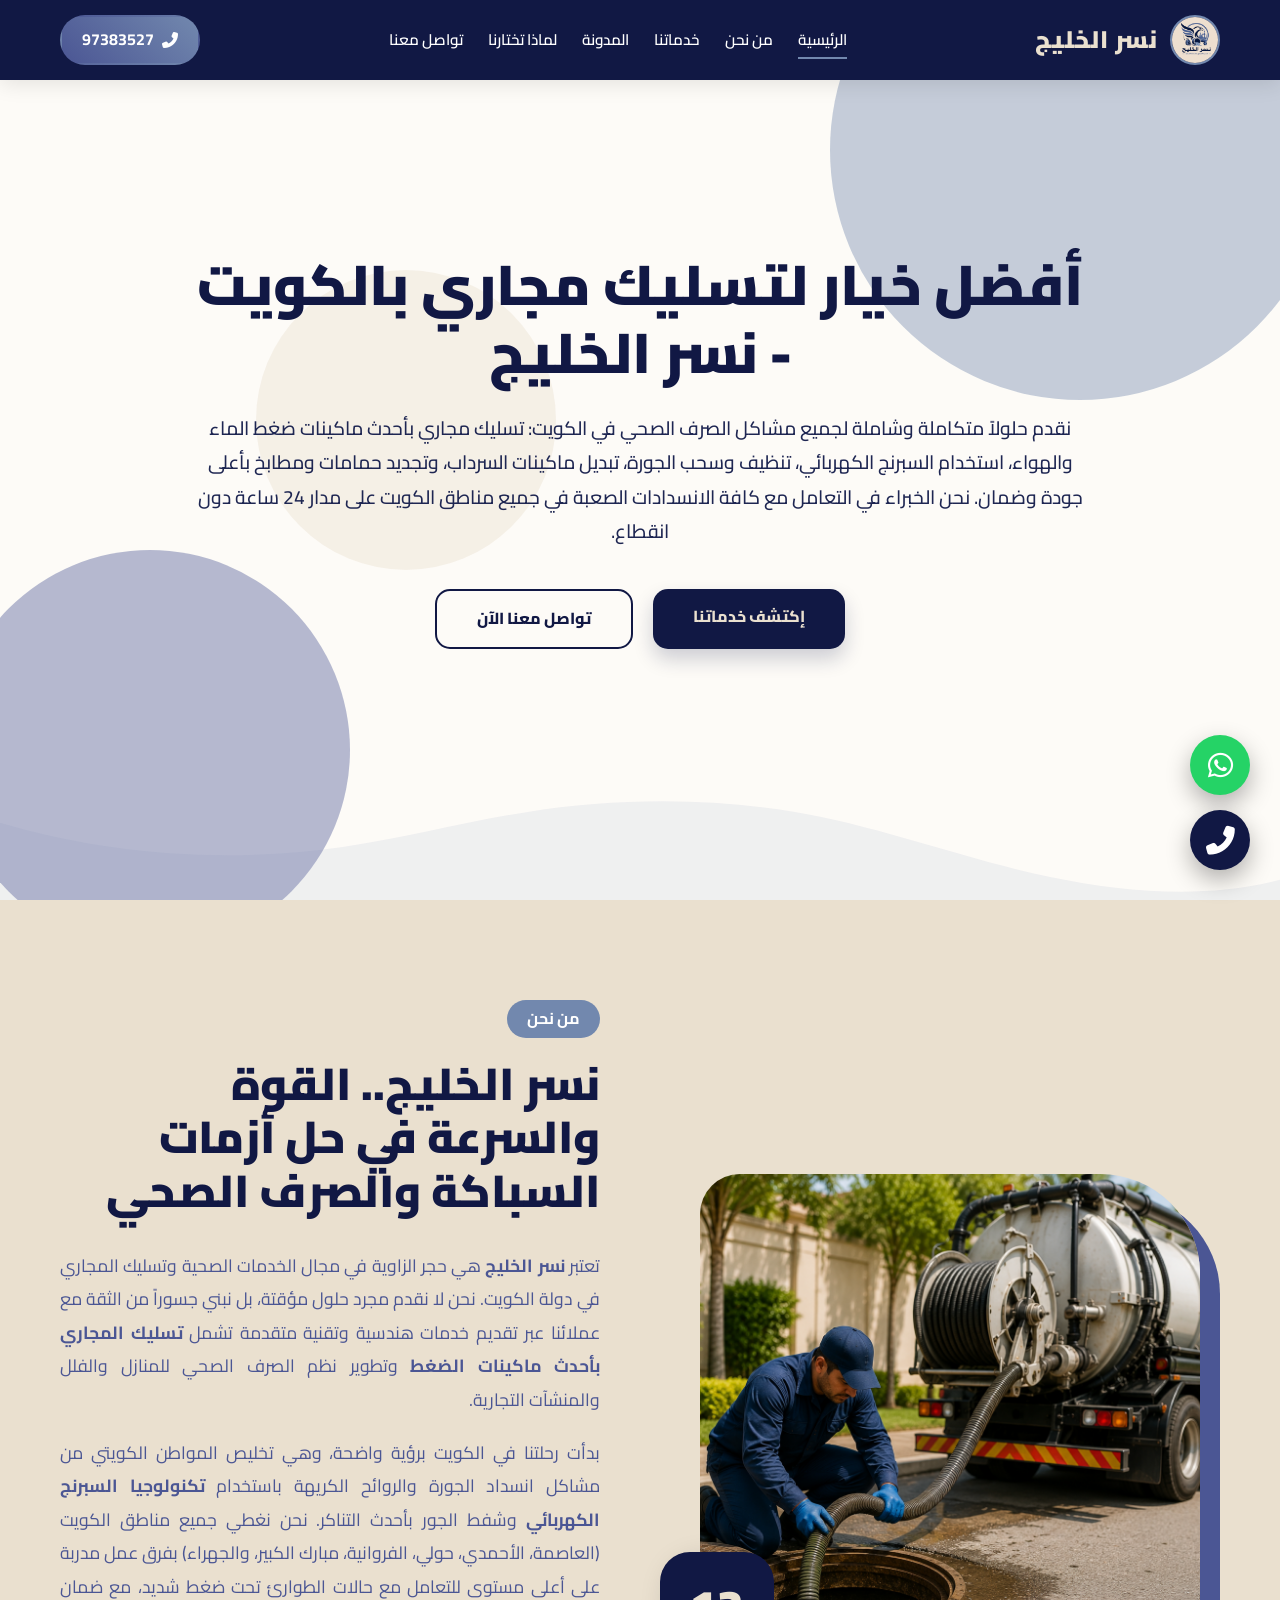
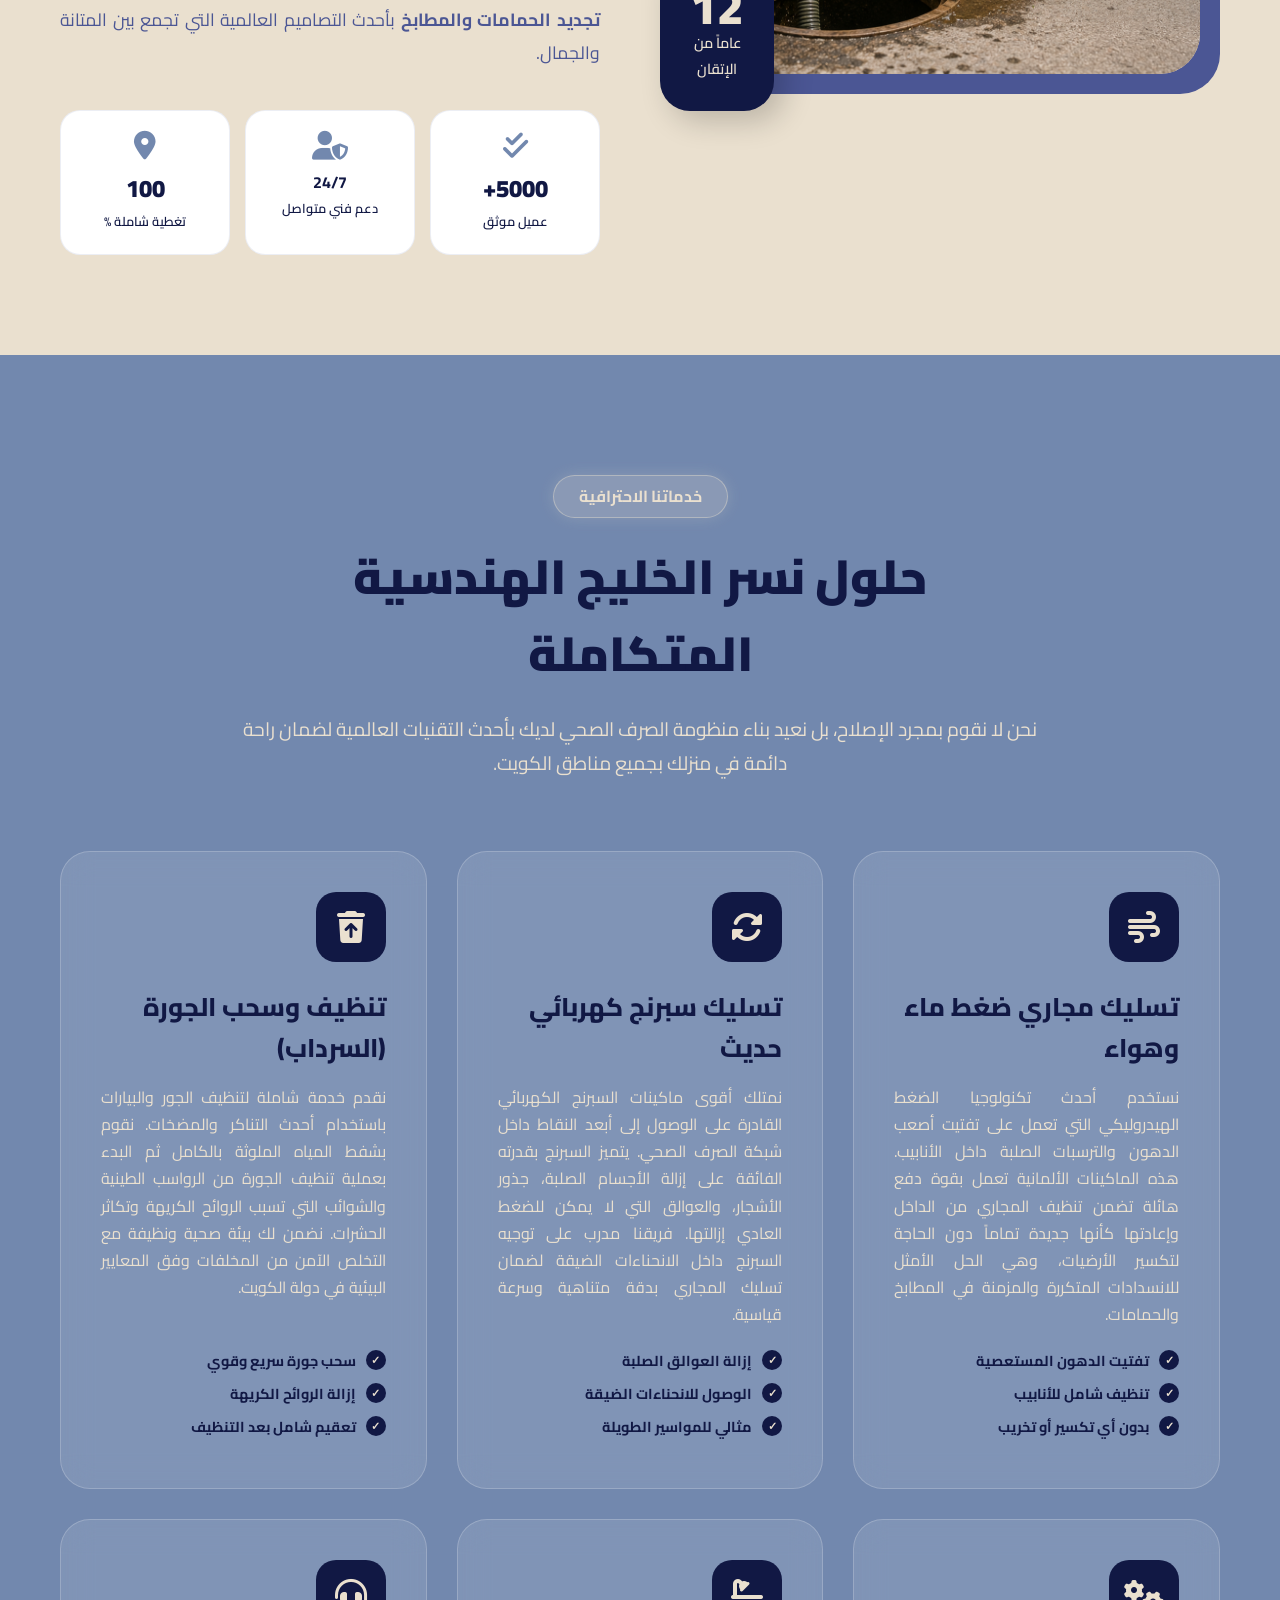
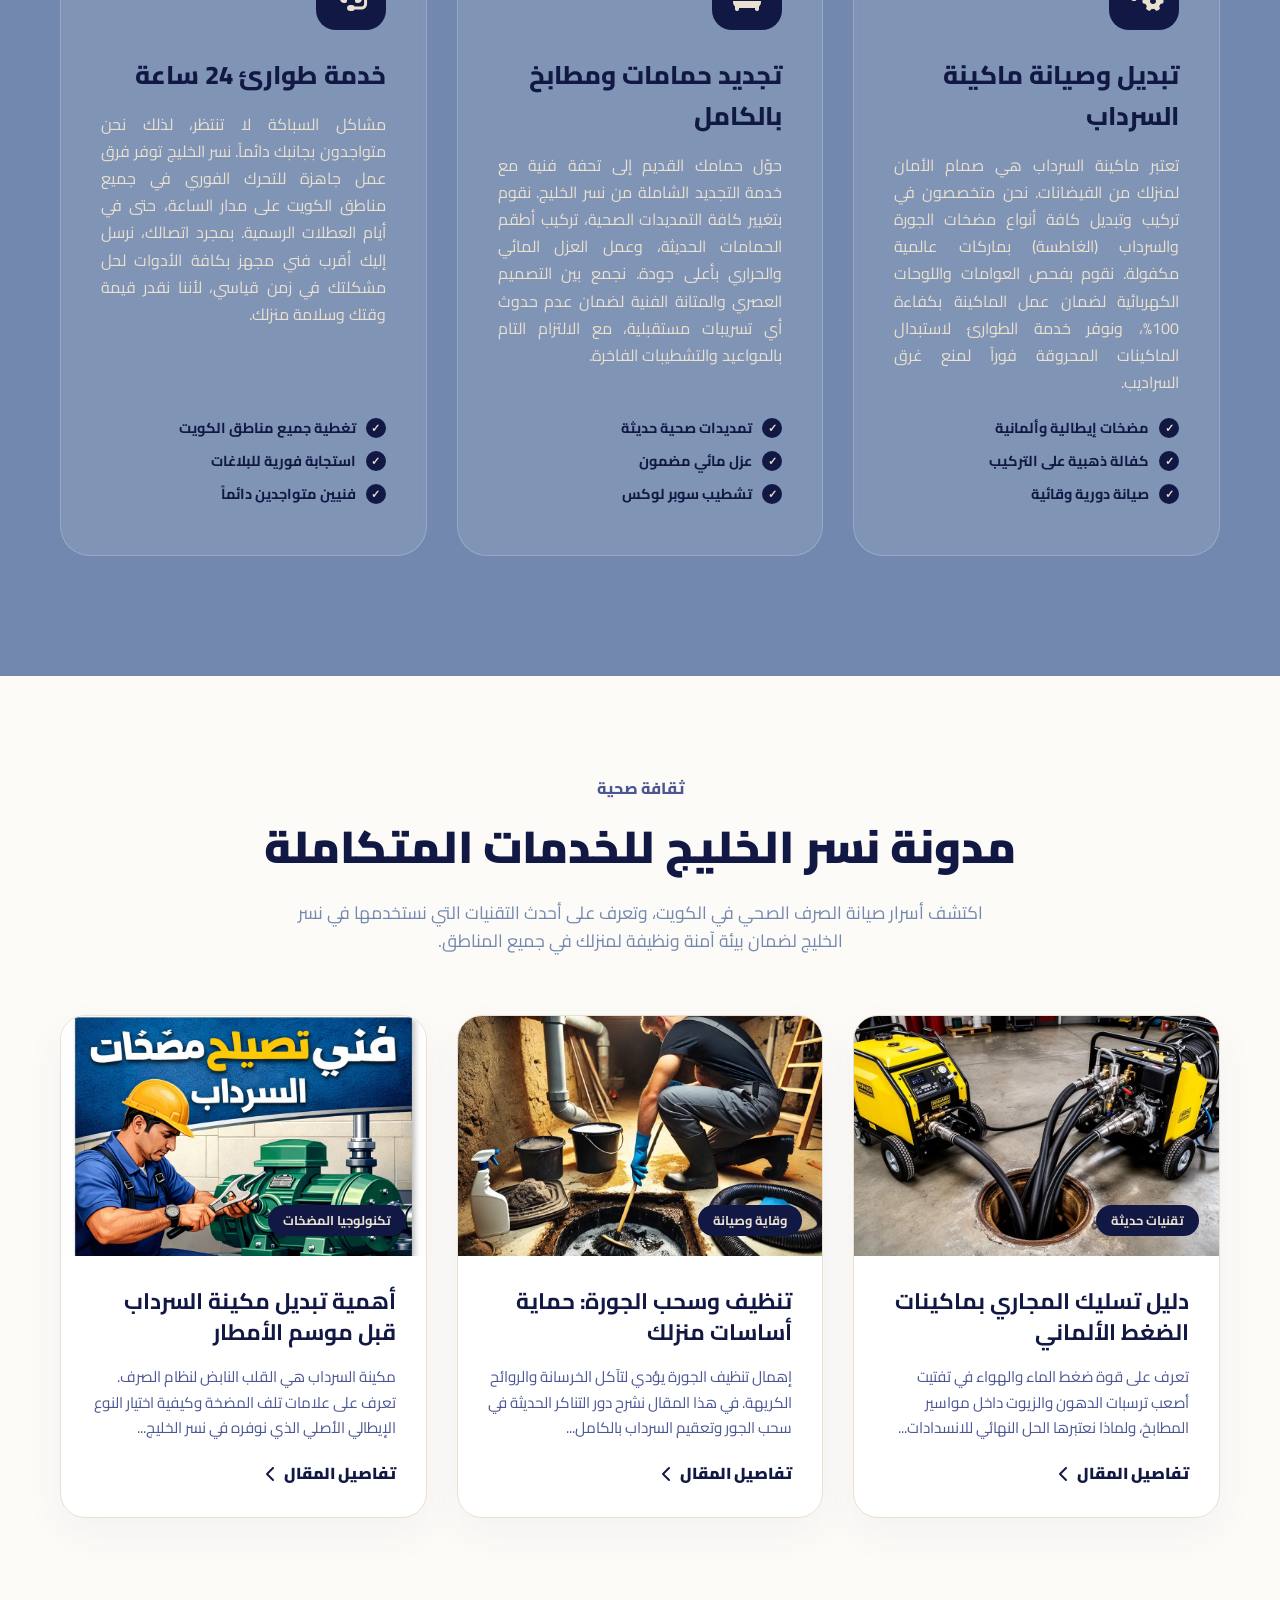
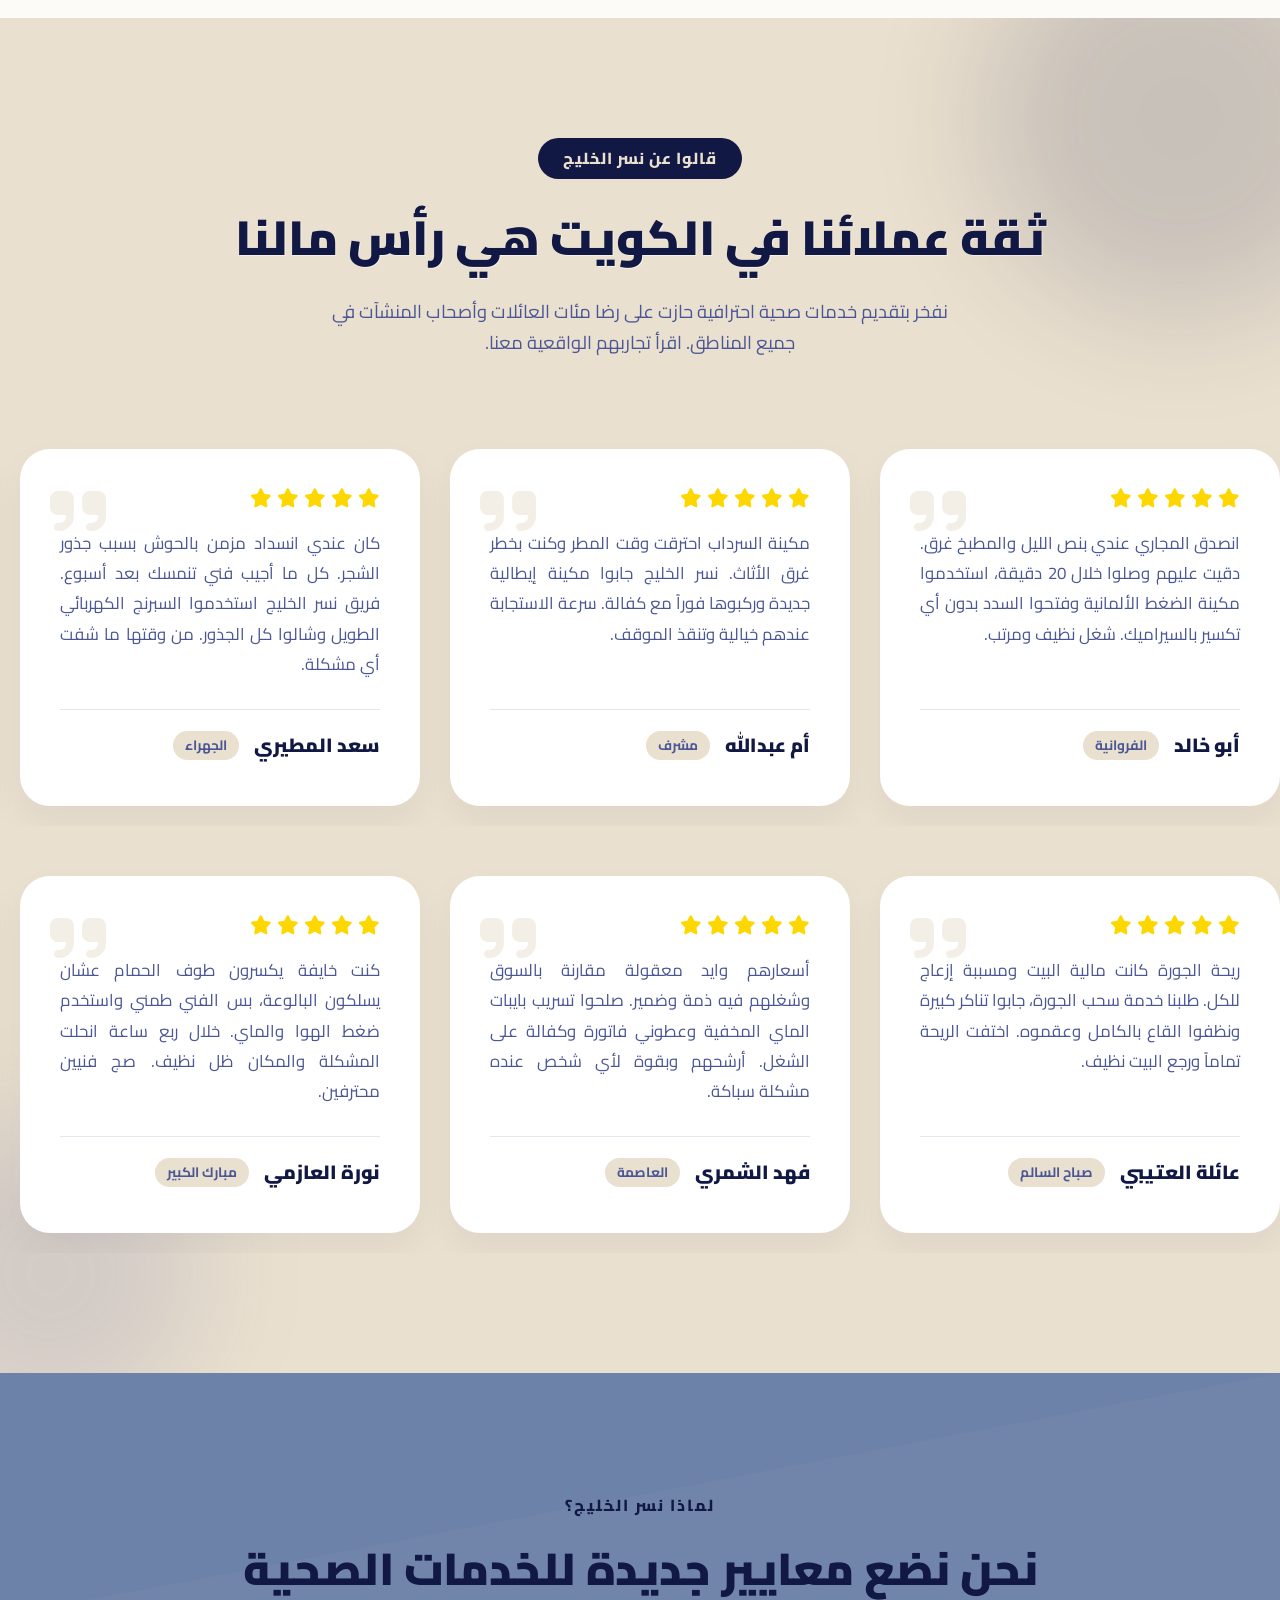
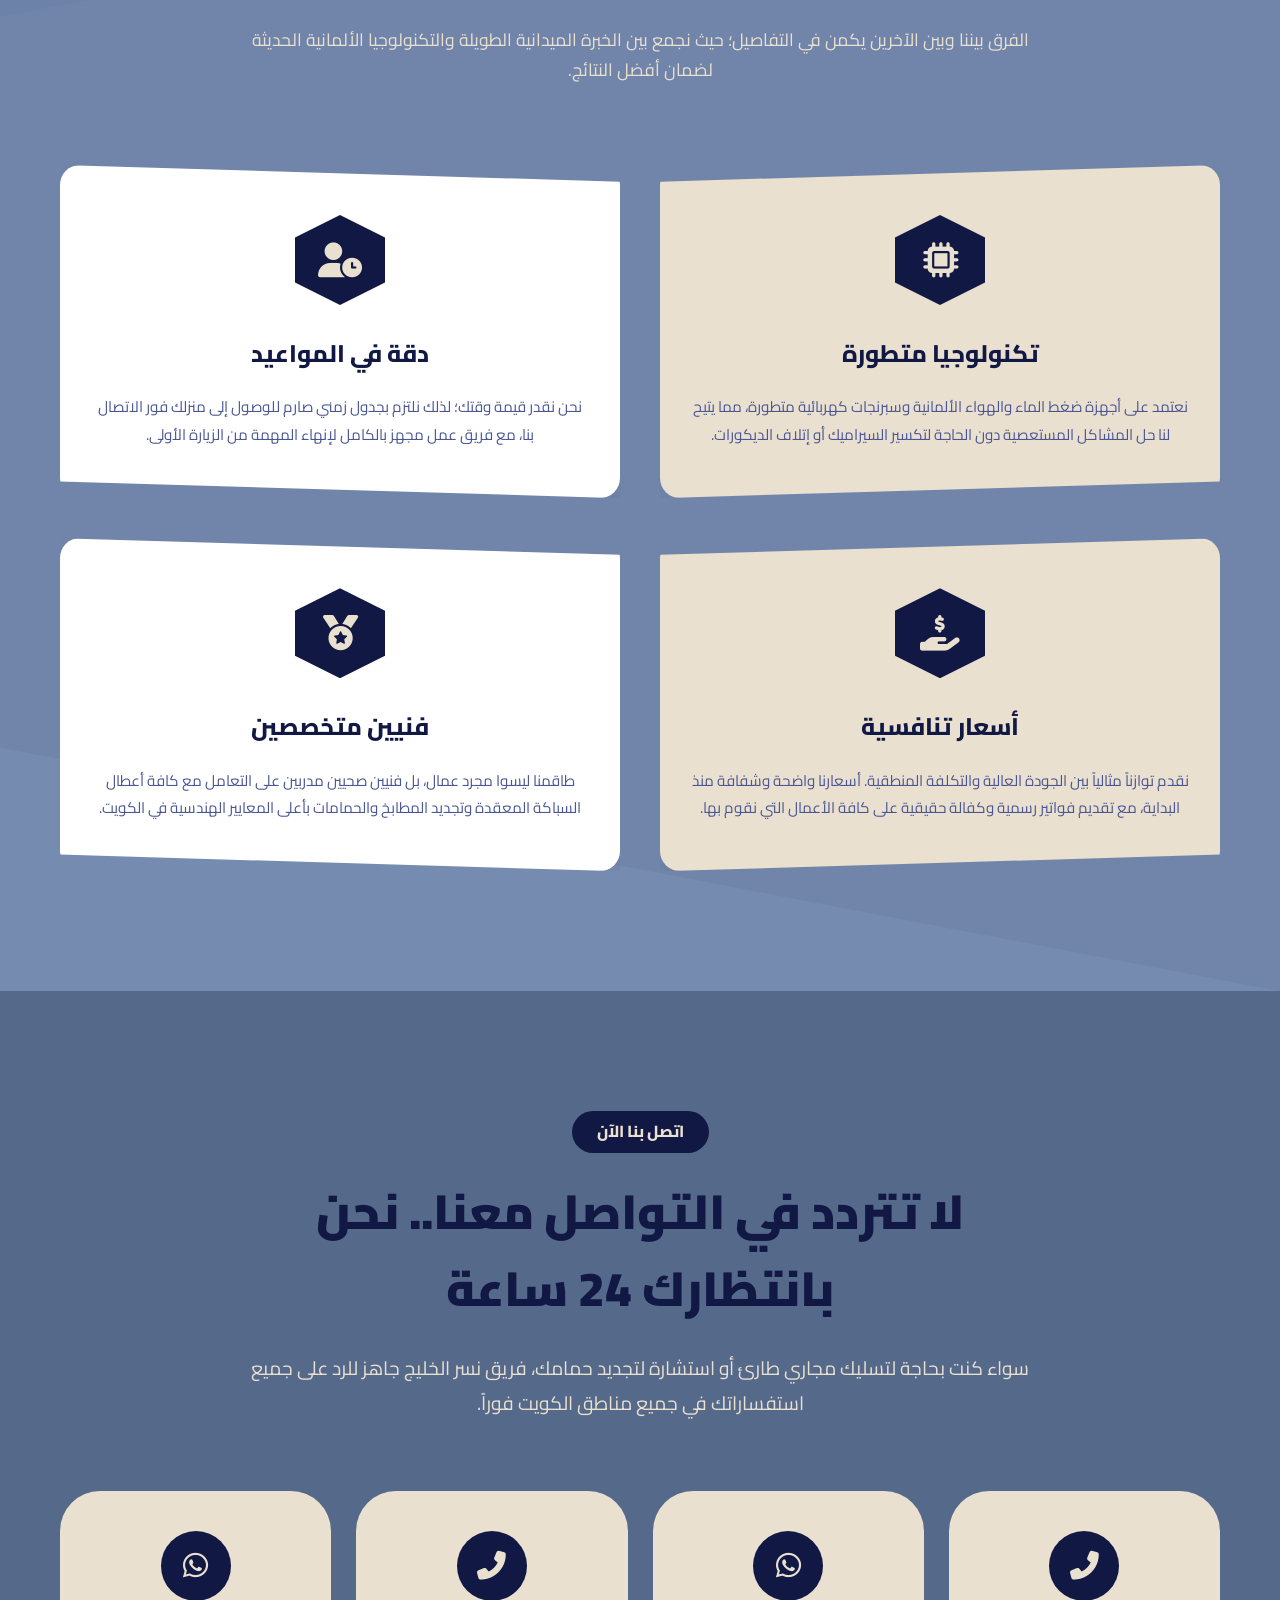
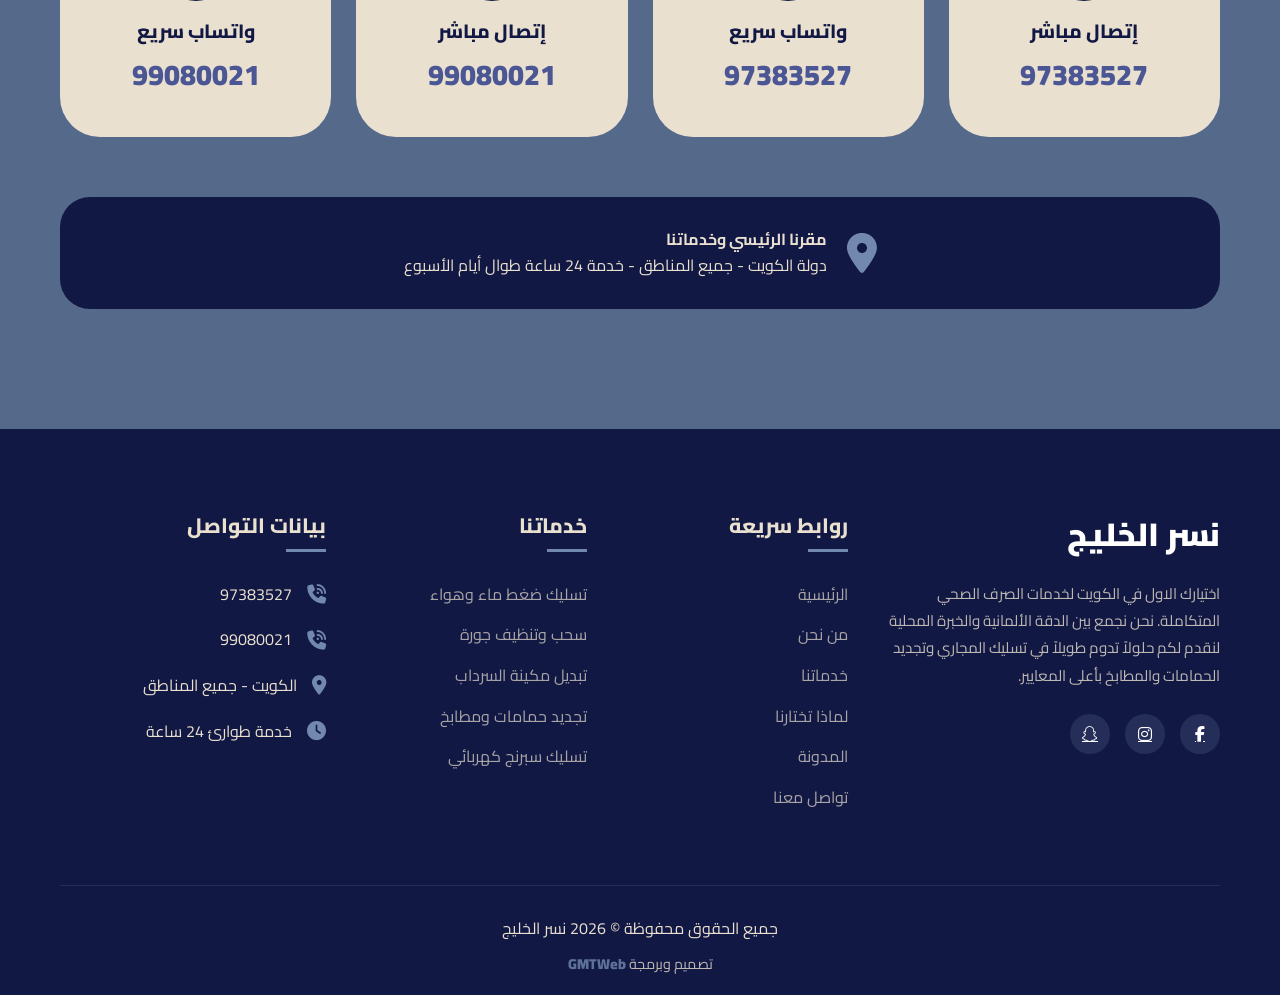
<file: index.html>
<!DOCTYPE html>
<html lang="ar" dir="rtl">
<head>
    <meta charset="UTF-8">
    <meta name="viewport" content="width=device-width, initial-scale=1.0">
    <title>نسر الخليج - تسليك مجاري وخدمات صحية سباكة الكويت 24 ساعة</title>
    <meta name="description" content="شركة نسر الخليج لخدمات تسليك المجاري بالكويت، سحب جورة، تنظيف جورة، تبديل مكينة السرداب، تسليك ماء وهواء وسبرنج. خدمة احترافية بجميع مناطق الكويت على مدار 24 ساعة.">
    <!-- Google Fonts -->
    <link href="https://fonts.googleapis.com/css2?family=Cairo:wght@300;400;700;900&display=swap" rel="stylesheet">
    <!-- Font Awesome for icons -->
    <link rel="stylesheet" href="https://cdnjs.cloudflare.com/ajax/libs/font-awesome/6.4.0/css/all.min.css">
    <link rel="stylesheet" href="style.css">
</head>
<body>
<div id="splash-screen">
    <div class="splash-container">
        <div class="loader-ring"></div>
        <img src="images/logo.png" alt="نسر الخليج" class="splash-logo">
    </div>
</div>
<header class="main-header">
        <div class="container header-flex">
            <div class="logo-area">
                <img src="images/logo.png" alt="لوجو نسر الخليج" class="site-logo">
                <span class="brand-name">نسر الخليج</span>
            </div>

            <nav class="desktop-nav">
                <ul>
                    <li><a href="#home" class="active">الرئيسية</a></li>
                    <li><a href="#about">من نحن</a></li>
                    <li><a href="#services">خدماتنا</a></li>
                    <li><a href="#blog">المدونة</a></li>
                    <li><a href="#why-us">لماذا تختارنا</a></li>
                    <li><a href="#contact">تواصل معنا</a></li>
                </ul>
            </nav>

            <div class="header-action">
                <a href="tel:97383527" class="call-btn desktop-only">
                    <i class="fas fa-phone-alt"></i>
                    97383527
                </a>
                <button class="mobile-menu-trigger" id="openMenu">
                    <i class="fas fa-bars"></i>
                </button>
            </div>
        </div>
</header>
<div class="mobile-sidebar" id="sidebar">
        <div class="sidebar-header">
            <button id="closeMenu"><i class="fas fa-times"></i></button>
            <div class="sidebar-logo">نسر الخليج</div>
        </div>
        <ul class="sidebar-links">
            <li><a href="#home" class="active-link">الرئيسية</a></li>
            <li><a href="#about">من نحن</a></li>
            <li><a href="#services">خدماتنا</a></li>
            <li><a href="#blog">المدونة</a></li>
            <li><a href="#why-us">لماذا تختارنا</a></li>
            <li><a href="#contact">تواصل معنا</a></li>
        </ul>
        <div class="sidebar-footer">
            <p>خدمة 24 ساعة في جميع مناطق الكويت</p>
        </div>
</div>
<div class="sidebar-overlay" id="overlay"></div>
<section id="home" class="hero-light-creative">
    <div class="hero-mesh-bg">
        <div class="glow glow-1"></div>
        <div class="glow glow-2"></div>
        <div class="glow glow-3"></div>
    </div>
    
    <div class="container hero-inner">
        <div class="hero-text-box">
            <h1 class="hero-main-title">أفضل خيار لتسليك مجاري بالكويت - نسر الخليج</h1>
            <p class="hero-sub-p">نقدم حلولاً متكاملة وشاملة لجميع مشاكل الصرف الصحي في الكويت: تسليك مجاري بأحدث ماكينات ضغط الماء والهواء، استخدام السبرنج الكهربائي، تنظيف وسحب الجورة، تبديل ماكينات السرداب، وتجديد حمامات ومطابخ بأعلى جودة وضمان. نحن الخبراء في التعامل مع كافة الانسدادات الصعبة في جميع مناطق الكويت على مدار 24 ساعة دون انقطاع.</p>
            
            <div class="hero-action-btns">
                <a href="#services" class="btn-main-dark">إكتشف خدماتنا</a>
                <a href="tel:97383527" class="btn-main-outline">تواصل معنا الآن</a>
            </div>
        </div>
    </div>
    <div class="hero-bottom-wave">
        <svg data-name="Layer 1" xmlns="http://www.w3.org/2000/svg" viewBox="0 0 1200 120" preserveAspectRatio="none">
            <path d="M985.66,92.83C906.67,72,823.78,31,743.84,14.19c-82.26-17.34-168.06-16.33-250.45.39-57.84,11.73-114,31.07-172,41.86A600.21,600.21,0,0,1,0,27.35V120H1200V95.83C1132.19,118.92,1055.71,111.31,985.66,92.83Z" fill="#7288AE" fill-opacity="0.1"></path>
        </svg>
    </div>
</section>
<section id="about" class="about-premium-container">
    <div class="container">
        <div class="about-flex-layout">
            
            <div class="about-visual">
                <div class="image-wrapper-creative">
                    <img src="images/about.png" alt="فني نسر الخليج" class="main-about-img">
                    <div class="floating-experience-box">
                        <span class="exp-number">12</span>
                        <span class="exp-text">عاماً من<br>الإتقان</span>
                    </div>
                    <div class="decorative-border"></div>
                </div>
            </div>

            <div class="about-info-text">
                <div class="section-badge">من نحن</div>
                <h2 class="section-headline">نسر الخليج.. القوة والسرعة في حل أزمات السباكة والصرف الصحي</h2>
                
                <div class="seo-rich-text">
                    <p class="reveal-p">تعتبر  <strong>نسر الخليج</strong> هي حجر الزاوية في مجال الخدمات الصحية وتسليك المجاري في دولة الكويت. نحن لا نقدم مجرد حلول مؤقتة، بل نبني جسوراً من الثقة مع عملائنا عبر تقديم خدمات هندسية وتقنية متقدمة تشمل <strong>تسليك المجاري بأحدث ماكينات الضغط</strong> وتطوير نظم الصرف الصحي للمنازل والفلل والمنشآت التجارية.</p>
                    
                    <p class="reveal-p">بدأت رحلتنا في الكويت برؤية واضحة، وهي تخليص المواطن الكويتي من مشاكل انسداد الجورة والروائح الكريهة باستخدام <strong>تكنولوجيا السبرنج الكهربائي</strong> وشفط الجور بأحدث التناكر. نحن نغطي جميع مناطق الكويت (العاصمة، الأحمدي، حولي، الفروانية، مبارك الكبير، والجهراء) بفرق عمل مدربة على أعلى مستوى للتعامل مع حالات الطوارئ تحت ضغط شديد، مع ضمان <strong>تجديد الحمامات والمطابخ</strong> بأحدث التصاميم العالمية التي تجمع بين المتانة والجمال.</p>
                </div>

                <div class="mini-stats-row">
                    <div class="m-stat-card">
                        <i class="fas fa-check-double"></i>
                        <div>
                            <h4 class="count-num" data-val="5000">0</h4>
                            <span>عميل موثق</span>
                        </div>
                    </div>
                    <div class="m-stat-card">
                        <i class="fas fa-user-shield"></i>
                        <div>
                            <h4>24/7</h4>
                            <span> دعم فني متواصل</span>
                        </div>
                    </div>
                    <div class="m-stat-card">
                        <i class="fas fa-map-marker-alt"></i>
                        <div>
                            <h4 class="count-num" data-val="100">0</h4>
                            <span>تغطية شاملة %</span>
                        </div>
                    </div>
                </div>
            </div>

        </div>
    </div>
</section>
<section id="services" class="services-art-section">
    <div class="container">
        <div class="services-header">
            <span class="badge-glow">خدماتنا الاحترافية</span>
            <h2 class="services-title">حلول نسر الخليج الهندسية المتكاملة</h2>
            <p class="services-subtitle">نحن لا نقوم بمجرد الإصلاح، بل نعيد بناء منظومة الصرف الصحي لديك بأحدث التقنيات العالمية لضمان راحة دائمة في منزلك بجميع مناطق الكويت.</p>
        </div>

        <div class="services-glass-grid">
            
            <div class="glass-card animate-card">
                <div class="card-icon"><i class="fas fa-wind"></i></div>
                <h3>تسليك مجاري ضغط ماء وهواء</h3>
                <p>نستخدم أحدث تكنولوجيا الضغط الهيدروليكي التي تعمل على تفتيت أصعب الدهون والترسبات الصلبة داخل الأنابيب. هذه الماكينات الألمانية تعمل بقوة دفع هائلة تضمن تنظيف المجاري من الداخل وإعادتها كأنها جديدة تماماً دون الحاجة لتكسير الأرضيات، وهي الحل الأمثل للانسدادات المتكررة والمزمنة في المطابخ والحمامات.</p>
                <ul class="card-list">
                    <li>تفتيت الدهون المستعصية</li>
                    <li>تنظيف شامل للأنابيب</li>
                    <li>بدون أي تكسير أو تخريب</li>
                </ul>
            </div>

            <div class="glass-card animate-card">
                <div class="card-icon"><i class="fas fa-sync-alt"></i></div>
                <h3>تسليك سبرنج كهربائي حديث</h3>
                <p>نمتلك أقوى ماكينات السبرنج الكهربائي القادرة على الوصول إلى أبعد النقاط داخل شبكة الصرف الصحي. يتميز السبرنج بقدرته الفائقة على إزالة الأجسام الصلبة، جذور الأشجار، والعوالق التي لا يمكن للضغط العادي إزالتها. فريقنا مدرب على توجيه السبرنج داخل الانحناءات الضيقة لضمان تسليك المجاري بدقة متناهية وسرعة قياسية.</p>
                <ul class="card-list">
                    <li>إزالة العوالق الصلبة</li>
                    <li>الوصول للانحناءات الضيقة</li>
                    <li>مثالي للمواسير الطويلة</li>
                </ul>
            </div>

            <div class="glass-card animate-card">
                <div class="card-icon"><i class="fas fa-shimmer"></i><i class="fas fa-trash-restore"></i></div>
                <h3>تنظيف وسحب الجورة (السرداب)</h3>
                <p>نقدم خدمة شاملة لتنظيف الجور والبيارات باستخدام أحدث التناكر والمضخات. نقوم بشفط المياه الملوثة بالكامل ثم البدء بعملية تنظيف الجورة من الرواسب الطينية والشوائب التي تسبب الروائح الكريهة وتكاثر الحشرات. نضمن لك بيئة صحية ونظيفة مع التخلص الآمن من المخلفات وفق المعايير البيئية في دولة الكويت.</p>
                <ul class="card-list">
                    <li>سحب جورة سريع وقوي</li>
                    <li>إزالة الروائح الكريهة</li>
                    <li>تعقيم شامل بعد التنظيف</li>
                </ul>
            </div>

            <div class="glass-card animate-card">
                <div class="card-icon"><i class="fas fa-cogs"></i></div>
                <h3>تبديل وصيانة ماكينة السرداب</h3>
                <p>تعتبر ماكينة السرداب هي صمام الأمان لمنزلك من الفيضانات. نحن متخصصون في تركيب وتبديل كافة أنواع مضخات الجورة والسرداب (الغاطسة) بماركات عالمية مكفولة. نقوم بفحص العوامات واللوحات الكهربائية لضمان عمل الماكينة بكفاءة 100%، ونوفر خدمة الطوارئ لاستبدال الماكينات المحروقة فوراً لمنع غرق السراديب.</p>
                <ul class="card-list">
                    <li>مضخات إيطالية وألمانية</li>
                    <li>كفالة ذهبية على التركيب</li>
                    <li>صيانة دورية وقائية</li>
                </ul>
            </div>

            <div class="glass-card animate-card">
                <div class="card-icon"><i class="fas fa-bath"></i></div>
                <h3>تجديد حمامات ومطابخ بالكامل</h3>
                <p>حوّل حمامك القديم إلى تحفة فنية مع خدمة التجديد الشاملة من نسر الخليج. نقوم بتغيير كافة التمديدات الصحية، تركيب أطقم الحمامات الحديثة، وعمل العزل المائي والحراري بأعلى جودة. نجمع بين التصميم العصري والمتانة الفنية لضمان عدم حدوث أي تسريبات مستقبلية، مع الالتزام التام بالمواعيد والتشطيبات الفاخرة.</p>
                <ul class="card-list">
                    <li>تمديدات صحية حديثة</li>
                    <li>عزل مائي مضمون</li>
                    <li>تشطيب سوبر لوكس</li>
                </ul>
            </div>

            <div class="glass-card animate-card">
                <div class="card-icon"><i class="fas fa-headset"></i></div>
                <h3>خدمة طوارئ 24 ساعة</h3>
                <p>مشاكل السباكة لا تنتظر، لذلك نحن متواجدون بجانبك دائماً. نسر الخليج توفر فرق عمل جاهزة للتحرك الفوري في جميع مناطق الكويت على مدار الساعة، حتى في أيام العطلات الرسمية. بمجرد اتصالك، نرسل إليك أقرب فني مجهز بكافة الأدوات لحل مشكلتك في زمن قياسي، لأننا نقدر قيمة وقتك وسلامة منزلك.</p>
                <ul class="card-list">
                    <li>تغطية جميع مناطق الكويت</li>
                    <li>استجابة فورية للبلاغات</li>
                    <li>فنيين متواجدين دائماً</li>
                </ul>
            </div>

        </div>
    </div>
</section>
<section id="blog" class="blog-section-light">
    <div class="container">
       <div class="blog-top-bar">
    <div class="blog-title-wrap">
        <span class="mini-label">ثقافة صحية</span>
        <h2 class="main-blog-h">مدونة نسر الخليج للخدمات المتكاملة</h2>
    </div>
    <p class="blog-lead-text">اكتشف أسرار صيانة الصرف الصحي في الكويت، وتعرف على أحدث التقنيات التي نستخدمها في نسر الخليج لضمان بيئة آمنة ونظيفة لمنزلك في جميع المناطق.</p>
       </div>
        <div class="blog-flex-container">
            <div class="blog-item animate-up">
                <div class="img-zoom-wrapper">
                    <img src="images/blog1.png" alt="تسليك مجاري ضغط">
                    <div class="category-tag">تقنيات حديثة</div>
                </div>
                <div class="blog-info">
                    <h3>دليل تسليك المجاري بماكينات الضغط الألماني</h3>
                    <p>تعرف على قوة ضغط الماء والهواء في تفتيت أصعب ترسبات الدهون والزيوت داخل مواسير المطابخ، ولماذا نعتبرها الحل النهائي للانسدادات...</p>
                    <a href="blog-details.html?id=1" class="luxury-link">تفاصيل المقال <i class="fas fa-chevron-left"></i></a>
                </div>
            </div>

            <div class="blog-item animate-up">
                <div class="img-zoom-wrapper">
                    <img src="images/blog2.png" alt="سحب جورة الكويت">
                    <div class="category-tag">وقاية وصيانة</div>
                </div>
                <div class="blog-info">
                    <h3>تنظيف وسحب الجورة: حماية أساسات منزلك</h3>
                    <p>إهمال تنظيف الجورة يؤدي لتآكل الخرسانة والروائح الكريهة. في هذا المقال نشرح دور التناكر الحديثة في سحب الجور وتعقيم السرداب بالكامل...</p>
                    <a href="blog-details.html?id=2" class="luxury-link">تفاصيل المقال <i class="fas fa-chevron-left"></i></a>
                </div>
            </div>

            <div class="blog-item animate-up">
                <div class="img-zoom-wrapper">
                    <img src="images/blog3.png" alt="مضخات السرداب">
                    <div class="category-tag">تكنولوجيا المضخات</div>
                </div>
                <div class="blog-info">
                    <h3>أهمية تبديل مكينة السرداب قبل موسم الأمطار</h3>
                    <p>مكينة السرداب هي القلب النابض لنظام الصرف. تعرف على علامات تلف المضخة وكيفية اختيار النوع الإيطالي الأصلي الذي نوفره في نسر الخليج...</p>
                    <a href="blog-details.html?id=3" class="luxury-link">تفاصيل المقال <i class="fas fa-chevron-left"></i></a>
                </div>
            </div>
        </div>
    </div>
</section>
<section id="testimonials" class="testimonials-art-section">
    <div class="testi-bg-elements">
        <div class="testi-circle c1"></div>
        <div class="testi-circle c2"></div>
    </div>

    <div class="container">
        <div class="testi-header">
            <span class="testi-badge">قالوا عن نسر الخليج</span>
            <h2 class="testi-title">ثقة عملائنا في الكويت هي رأس مالنا</h2>
            <p class="testi-subtitle">نفخر بتقديم خدمات صحية احترافية حازت على رضا مئات العائلات وأصحاب المنشآت في جميع المناطق. اقرأ تجاربهم الواقعية معنا.</p>
        </div>
    </div>

    <div class="marquee-wrapper">
        <div class="marquee-track track-left">
            <div class="testi-card">
                <i class="fas fa-quote-right quote-mark"></i>
                <div class="stars"><i class="fas fa-star"></i><i class="fas fa-star"></i><i class="fas fa-star"></i><i class="fas fa-star"></i><i class="fas fa-star"></i></div>
                <p class="review-text">انصدق المجاري عندي بنص الليل والمطبخ غرق. دقيت عليهم وصلوا خلال 20 دقيقة، استخدموا مكينة الضغط الألمانية وفتحوا السدد بدون أي تكسير بالسيراميك. شغل نظيف ومرتب.</p>
                <div class="client-info">
                    <span class="c-name">أبو خالد</span>
                    <span class="c-area">الفروانية</span>
                </div>
            </div>

            <div class="testi-card">
                <i class="fas fa-quote-right quote-mark"></i>
                <div class="stars"><i class="fas fa-star"></i><i class="fas fa-star"></i><i class="fas fa-star"></i><i class="fas fa-star"></i><i class="fas fa-star"></i></div>
                <p class="review-text">مكينة السرداب احترقت وقت المطر وكنت بخطر غرق الأثاث. نسر الخليج جابوا مكينة إيطالية جديدة وركبوها فوراً مع كفالة. سرعة الاستجابة عندهم خيالية وتنقذ الموقف.</p>
                <div class="client-info">
                    <span class="c-name">أم عبدالله</span>
                    <span class="c-area">مشرف</span>
                </div>
            </div>

            <div class="testi-card">
                <i class="fas fa-quote-right quote-mark"></i>
                <div class="stars"><i class="fas fa-star"></i><i class="fas fa-star"></i><i class="fas fa-star"></i><i class="fas fa-star"></i><i class="fas fa-star"></i></div>
                <p class="review-text">كان عندي انسداد مزمن بالحوش بسبب جذور الشجر. كل ما أجيب فني تنمسك بعد أسبوع. فريق نسر الخليج استخدموا السبرنج الكهربائي الطويل وشالوا كل الجذور. من وقتها ما شفت أي مشكلة.</p>
                <div class="client-info">
                    <span class="c-name">سعد المطيري</span>
                    <span class="c-area">الجهراء</span>
                </div>
            </div>

            <div class="testi-card">
                <i class="fas fa-quote-right quote-mark"></i>
                <div class="stars"><i class="fas fa-star"></i><i class="fas fa-star"></i><i class="fas fa-star"></i><i class="fas fa-star"></i><i class="fas fa-star"></i></div>
                <p class="review-text">تعاملت معاهم عشان أجدد حمامات البيت القديم. بصراحة عزل مائي ممتاز وتمديدات صحية احترافية. خلصوا الشغل بالوقت المتفق عليه والتشطيب طلع فخم جداً.</p>
                <div class="client-info">
                    <span class="c-name">محمد الكندري</span>
                    <span class="c-area">حولي</span>
                </div>
            </div>

            <div class="testi-card">
                <i class="fas fa-quote-right quote-mark"></i>
                <div class="stars"><i class="fas fa-star"></i><i class="fas fa-star"></i><i class="fas fa-star"></i><i class="fas fa-star"></i><i class="fas fa-star"></i></div>
                <p class="review-text">انصدق المجاري عندي بنص الليل والمطبخ غرق. دقيت عليهم وصلوا خلال 20 دقيقة، استخدموا مكينة الضغط الألمانية وفتحوا السدد بدون أي تكسير بالسيراميك. شغل نظيف ومرتب.</p>
                <div class="client-info">
                    <span class="c-name">أبو خالد</span>
                    <span class="c-area">الفروانية</span>
                </div>
            </div>

            <div class="testi-card">
                <i class="fas fa-quote-right quote-mark"></i>
                <div class="stars"><i class="fas fa-star"></i><i class="fas fa-star"></i><i class="fas fa-star"></i><i class="fas fa-star"></i><i class="fas fa-star"></i></div>
                <p class="review-text">مكينة السرداب احترقت وقت المطر وكنت بخطر غرق الأثاث. نسر الخليج جابوا مكينة إيطالية جديدة وركبوها فوراً مع كفالة. سرعة الاستجابة عندهم خيالية وتنقذ الموقف.</p>
                <div class="client-info">
                    <span class="c-name">أم عبدالله</span>
                    <span class="c-area">مشرف</span>
                </div>
            </div>
        </div>
    </div>

    <div class="marquee-wrapper" style="margin-top: 30px;">
        <div class="marquee-track track-right">
            <div class="testi-card">
                <i class="fas fa-quote-right quote-mark"></i>
                <div class="stars"><i class="fas fa-star"></i><i class="fas fa-star"></i><i class="fas fa-star"></i><i class="fas fa-star"></i><i class="fas fa-star"></i></div>
                <p class="review-text">ريحة الجورة كانت مالية البيت ومسببة إزعاج للكل. طلبنا خدمة سحب الجورة، جابوا تناكر كبيرة ونظفوا القاع بالكامل وعقموه. اختفت الريحة تماماً ورجع البيت نظيف.</p>
                <div class="client-info">
                    <span class="c-name">عائلة العتيبي</span>
                    <span class="c-area">صباح السالم</span>
                </div>
            </div>

            <div class="testi-card">
                <i class="fas fa-quote-right quote-mark"></i>
                <div class="stars"><i class="fas fa-star"></i><i class="fas fa-star"></i><i class="fas fa-star"></i><i class="fas fa-star"></i><i class="fas fa-star"></i></div>
                <p class="review-text">أسعارهم وايد معقولة مقارنة بالسوق وشغلهم فيه ذمة وضمير. صلحوا تسريب بايبات الماي المخفية وعطوني فاتورة وكفالة على الشغل. أرشحهم وبقوة لأي شخص عنده مشكلة سباكة.</p>
                <div class="client-info">
                    <span class="c-name">فهد الشمري</span>
                    <span class="c-area">العاصمة</span>
                </div>
            </div>

            <div class="testi-card">
                <i class="fas fa-quote-right quote-mark"></i>
                <div class="stars"><i class="fas fa-star"></i><i class="fas fa-star"></i><i class="fas fa-star"></i><i class="fas fa-star"></i><i class="fas fa-star"></i></div>
                <p class="review-text">كنت خايفة يكسرون طوف الحمام عشان يسلكون البالوعة، بس الفني طمني واستخدم ضغط الهوا والماي. خلال ربع ساعة انحلت المشكلة والمكان ظل نظيف. صج فنيين محترفين.</p>
                <div class="client-info">
                    <span class="c-name">نورة العازمي</span>
                    <span class="c-area">مبارك الكبير</span>
                </div>
            </div>

            <div class="testi-card">
                <i class="fas fa-quote-right quote-mark"></i>
                <div class="stars"><i class="fas fa-star"></i><i class="fas fa-star"></i><i class="fas fa-star"></i><i class="fas fa-star"></i><i class="fas fa-star"></i></div>
                <p class="review-text">دقيت عليهم يوم الجمعة الفجر بسبب انسداد البايب الرئيسي للفيلا. توقعت محد يرد، بس تفاجأت انهم ردوا ووصلوا بسرعة. خدمة 24 ساعة حقيقية ومو بس كلام.</p>
                <div class="client-info">
                    <span class="c-name">جاسم الهاجري</span>
                    <span class="c-area">الأحمدي</span>
                </div>
            </div>

            <div class="testi-card">
                <i class="fas fa-quote-right quote-mark"></i>
                <div class="stars"><i class="fas fa-star"></i><i class="fas fa-star"></i><i class="fas fa-star"></i><i class="fas fa-star"></i><i class="fas fa-star"></i></div>
                <p class="review-text">ريحة الجورة كانت مالية البيت ومسببة إزعاج للكل. طلبنا خدمة سحب الجورة، جابوا تناكر كبيرة ونظفوا القاع بالكامل وعقموه. اختفت الريحة تماماً ورجع البيت نظيف.</p>
                <div class="client-info">
                    <span class="c-name">عائلة العتيبي</span>
                    <span class="c-area">صباح السالم</span>
                </div>
            </div>

            <div class="testi-card">
                <i class="fas fa-quote-right quote-mark"></i>
                <div class="stars"><i class="fas fa-star"></i><i class="fas fa-star"></i><i class="fas fa-star"></i><i class="fas fa-star"></i><i class="fas fa-star"></i></div>
                <p class="review-text">أسعارهم وايد معقولة مقارنة بالسوق وشغلهم فيه ذمة وضمير. صلحوا تسريب بايبات الماي المخفية وعطوني فاتورة وكفالة على الشغل. أرشحهم وبقوة لأي شخص عنده مشكلة سباكة.</p>
                <div class="client-info">
                    <span class="c-name">فهد الشمري</span>
                    <span class="c-area">العاصمة</span>
                </div>
            </div>
        </div>
    </div>
</section>
<section id="why-us" class="why-premium-section">
    <div class="polygon-bg">
        <svg viewBox="0 0 100 100" preserveAspectRatio="none">
            <polygon points="0,0 100,0 100,100 0,80" fill="rgba(17, 24, 68, 0.05)" />
            <polygon points="0,20 100,0 100,100 0,100" fill="rgba(234, 224, 207, 0.03)" />
        </svg>
    </div>

    <div class="container">
        <div class="why-header">
            <span class="why-label">لماذا نسر الخليج؟</span>
            <h2 class="why-title">نحن نضع معايير جديدة للخدمات الصحية</h2>
            <p class="why-subtitle">الفرق بيننا وبين الآخرين يكمن في التفاصيل؛ حيث نجمع بين الخبرة الميدانية الطويلة والتكنولوجيا الألمانية الحديثة لضمان أفضل النتائج.</p>
        </div>

        <div class="why-creative-grid">
            <div class="why-card animate-why">
                <div class="why-shape-wrap">
                    <div class="why-icon"><i class="fas fa-microchip"></i></div>
                </div>
                <h3>تكنولوجيا متطورة</h3>
                <p>نعتمد على أجهزة ضغط الماء والهواء الألمانية وسبرنجات كهربائية متطورة، مما يتيح لنا حل المشاكل المستعصية دون الحاجة لتكسير السيراميك أو إتلاف الديكورات.</p>
            </div>

            <div class="why-card animate-why">
                <div class="why-shape-wrap">
                    <div class="why-icon"><i class="fas fa-user-clock"></i></div>
                </div>
                <h3>دقة في المواعيد</h3>
                <p>نحن نقدر قيمة وقتك؛ لذلك نلتزم بجدول زمني صارم للوصول إلى منزلك فور الاتصال بنا، مع فريق عمل مجهز بالكامل لإنهاء المهمة من الزيارة الأولى.</p>
            </div>

            <div class="why-card animate-why">
                <div class="why-shape-wrap">
                    <div class="why-icon"><i class="fas fa-hand-holding-usd"></i></div>
                </div>
                <h3>أسعار تنافسية</h3>
                <p>نقدم توازناً مثالياً بين الجودة العالية والتكلفة المنطقية. أسعارنا واضحة وشفافة منذ البداية، مع تقديم فواتير رسمية وكفالة حقيقية على كافة الأعمال التي نقوم بها.</p>
            </div>

            <div class="why-card animate-why">
                <div class="why-shape-wrap">
                    <div class="why-icon"><i class="fas fa-medal"></i></div>
                </div>
                <h3>فنيين متخصصين</h3>
                <p>طاقمنا ليسوا مجرد عمال، بل فنيين صحيين مدربين على التعامل مع كافة أعطال السباكة المعقدة وتجديد المطابخ والحمامات بأعلى المعايير الهندسية في الكويت.</p>
            </div>
        </div>
    </div>
</section>
<section id="contact" class="contact-epic-section">
    <div class="container">
        <div class="contact-header-wrap">
            <span class="contact-label">اتصل بنا الآن</span>
            <h2 class="contact-main-h">لا تتردد في التواصل معنا.. نحن بانتظارك 24 ساعة</h2>
            <p class="contact-p">سواء كنت بحاجة لتسليك مجاري طارئ أو استشارة لتجديد حمامك، فريق نسر الخليج جاهز للرد على جميع استفساراتك في جميع مناطق الكويت فوراً.</p>
        </div>

        <div class="contact-grid-modern">
            
            <a href="tel:+96597383527" class="contact-card-v2 call-type animate-reveal">
                <div class="card-icon-box"><i class="fas fa-phone-alt"></i></div>
                <div class="card-info">
                    <h3>إتصال مباشر</h3>
                    <span class="phone-display">97383527</span>
                </div>
                <div class="card-wave"></div>
            </a>

            <a href="https://wa.me/96597383527" target="_blank" class="contact-card-v2 whatsapp-type animate-reveal">
                <div class="card-icon-box"><i class="fab fa-whatsapp"></i></div>
                <div class="card-info">
                    <h3>واتساب سريع</h3>
                    <span class="phone-display">97383527</span>
                </div>
                <div class="card-wave"></div>
            </a>

            <a href="tel:+96599080021" class="contact-card-v2 call-type animate-reveal">
                <div class="card-icon-box"><i class="fas fa-phone-alt"></i></div>
                <div class="card-info">
                    <h3>إتصال مباشر</h3>
                    <span class="phone-display">99080021</span>
                </div>
                <div class="card-wave"></div>
            </a>

            <a href="https://wa.me/96599080021" target="_blank" class="contact-card-v2 whatsapp-type animate-reveal">
                <div class="card-icon-box"><i class="fab fa-whatsapp"></i></div>
                <div class="card-info">
                    <h3>واتساب سريع</h3>
                    <span class="phone-display">99080021</span>
                </div>
                <div class="card-wave"></div>
            </a>
        </div>

        <div class="address-footer-wrap animate-reveal">
            <div class="address-content">
                <i class="fas fa-map-marker-alt"></i>
                <div class="address-text">
                    <h4>مقرنا الرئيسي وخدماتنا</h4>
                    <p>دولة الكويت - جميع المناطق - خدمة 24 ساعة طوال أيام الأسبوع</p>
                </div>
            </div>
        </div>
    </div>
</section>
<div class="floating-contact-wrap">
    <a href="https://wa.me/96597383527" class="float-btn whatsapp" target="_blank">
        <i class="fab fa-whatsapp"></i>
        <span class="tooltip">واتساب</span>
    </a>
    <a href="tel:+96597383527" class="float-btn phone">
        <i class="fas fa-phone-alt"></i>
        <span class="tooltip">اتصال</span>
    </a>
</div>
<footer class="main-footer">
    <div class="container">
        <div class="footer-grid">
            <div class="footer-col info-col">
                <h2 class="footer-brand">نسر الخليج</h2>
                <p>اختيارك الاول  في الكويت لخدمات الصرف الصحي المتكاملة. نحن نجمع بين الدقة الألمانية والخبرة المحلية لنقدم لكم حلولاً تدوم طويلاً في تسليك المجاري وتجديد الحمامات والمطابخ بأعلى المعايير.</p>
                <div class="footer-social">
                    <a href="#"><i class="fab fa-facebook-f"></i></a>
                    <a href="#"><i class="fab fa-instagram"></i></a>
                    <a href="#"><i class="fab fa-snapchat-ghost"></i></a>
                </div>
            </div>

            <div class="footer-col">
                <h3>روابط سريعة</h3>
                <ul class="footer-links">
                    <li><a href="#home">الرئيسية</a></li>
                    <li><a href="#about">من نحن</a></li>
                    <li><a href="#services">خدماتنا</a></li>
                    <li><a href="#why-us">لماذا تختارنا</a></li>
                    <li><a href="#blog">المدونة</a></li>
                    <li><a href="#contact">تواصل معنا</a></li>
                </ul>
            </div>

            <div class="footer-col">
                <h3>خدماتنا</h3>
                <ul class="footer-links">
                    <li><a href="#services">تسليك ضغط ماء وهواء</a></li>
                    <li><a href="#services">سحب وتنظيف جورة</a></li>
                    <li><a href="#services">تبديل مكينة السرداب</a></li>
                    <li><a href="#services">تجديد حمامات ومطابخ</a></li>
                    <li><a href="#services">تسليك سبرنج كهربائي</a></li>
                </ul>
            </div>

            <div class="footer-col contact-col">
                <h3>بيانات التواصل</h3>
                <div class="contact-item">
                    <i class="fas fa-phone-volume"></i>
                    <span>97383527</span>
                </div>
                <div class="contact-item">
                    <i class="fas fa-phone-volume"></i>
                    <span>99080021</span>
                </div>
                <div class="contact-item">
                    <i class="fas fa-map-marker-alt"></i>
                    <span>الكويت - جميع المناطق</span>
                </div>
                <div class="contact-item">
                    <i class="fas fa-clock"></i>
                    <span>خدمة طوارئ 24 ساعة</span>
                </div>
            </div>
        </div>

        <div class="footer-bottom">
            <p>جميع الحقوق محفوظة &copy; 2026 نسر الخليج</p>
            <p class="gmt-credit">تصميم وبرمجة <a href="https://www.facebook.com/share/17UzqgSwiu/" target="_blank">GMTWeb</a></p>
        </div>
    </div>
</footer>

    <script src="script.js"></script>
</body>
</html>
</file>
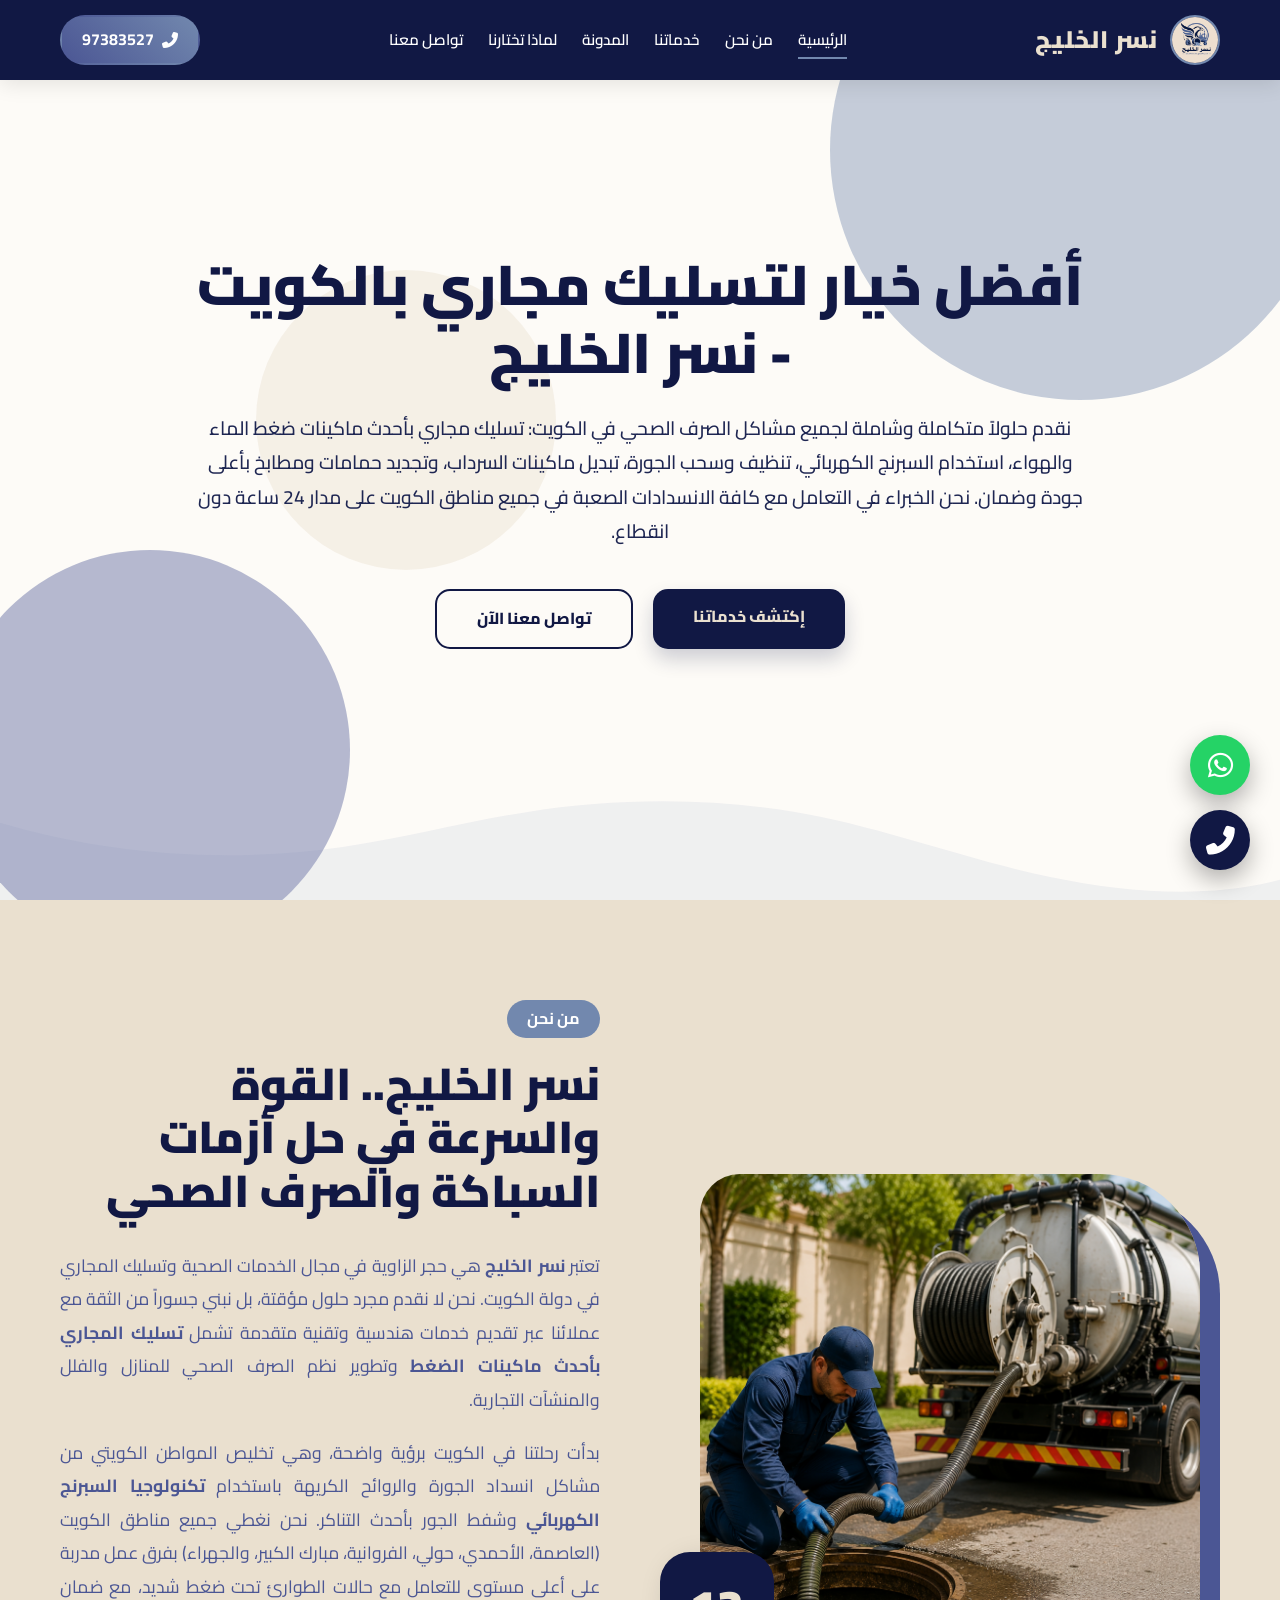
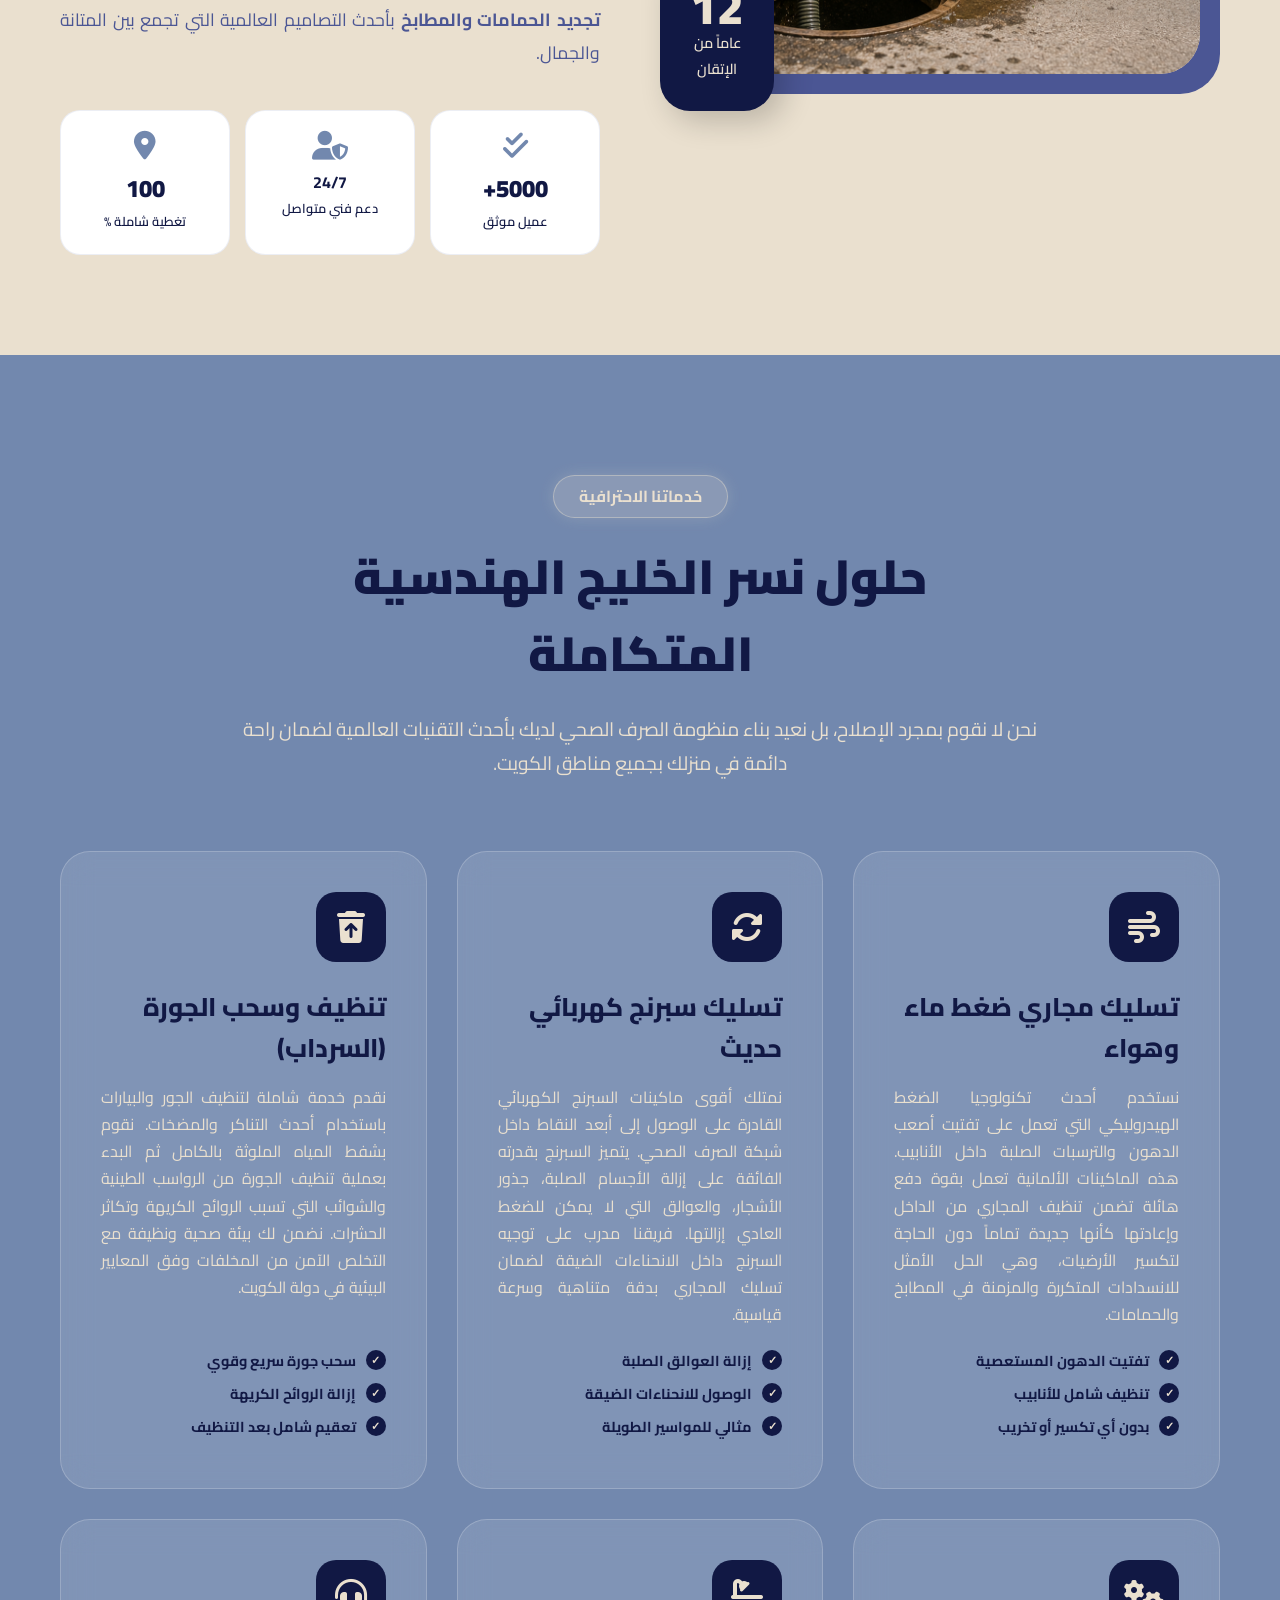
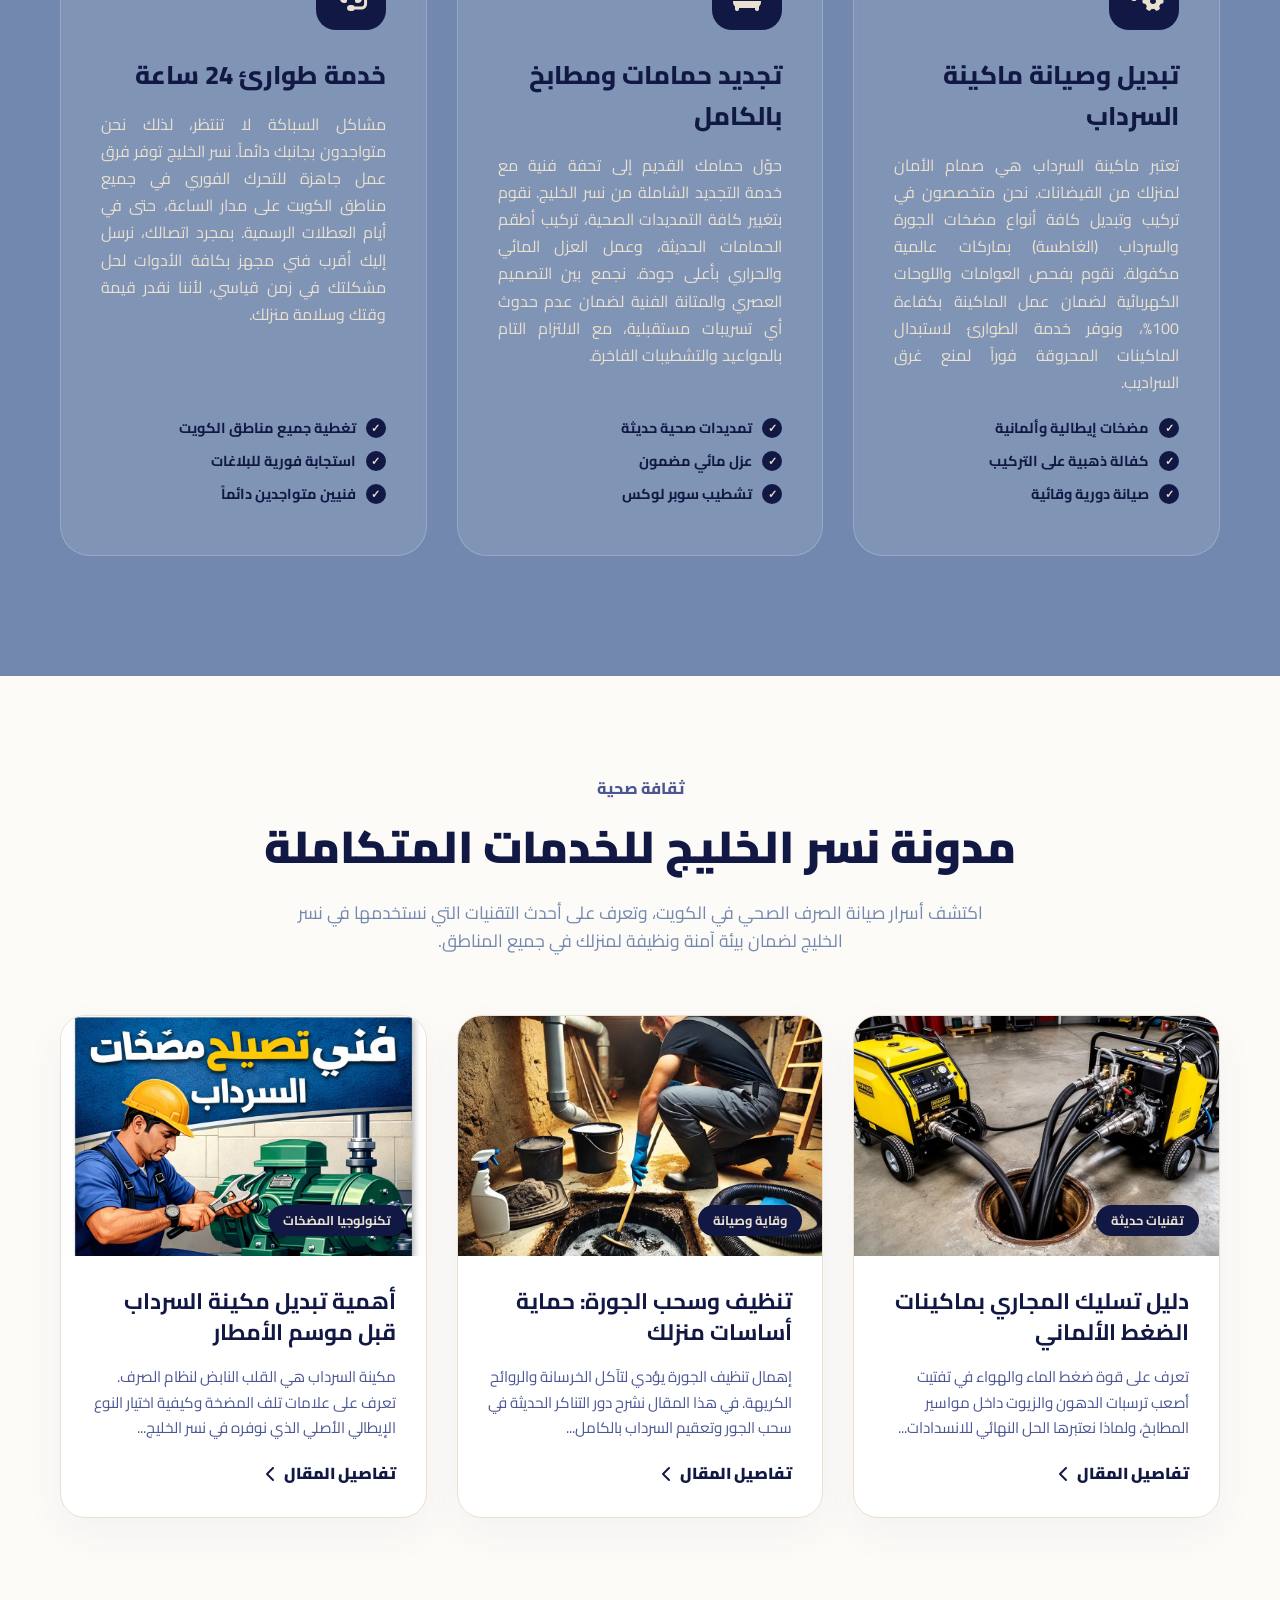
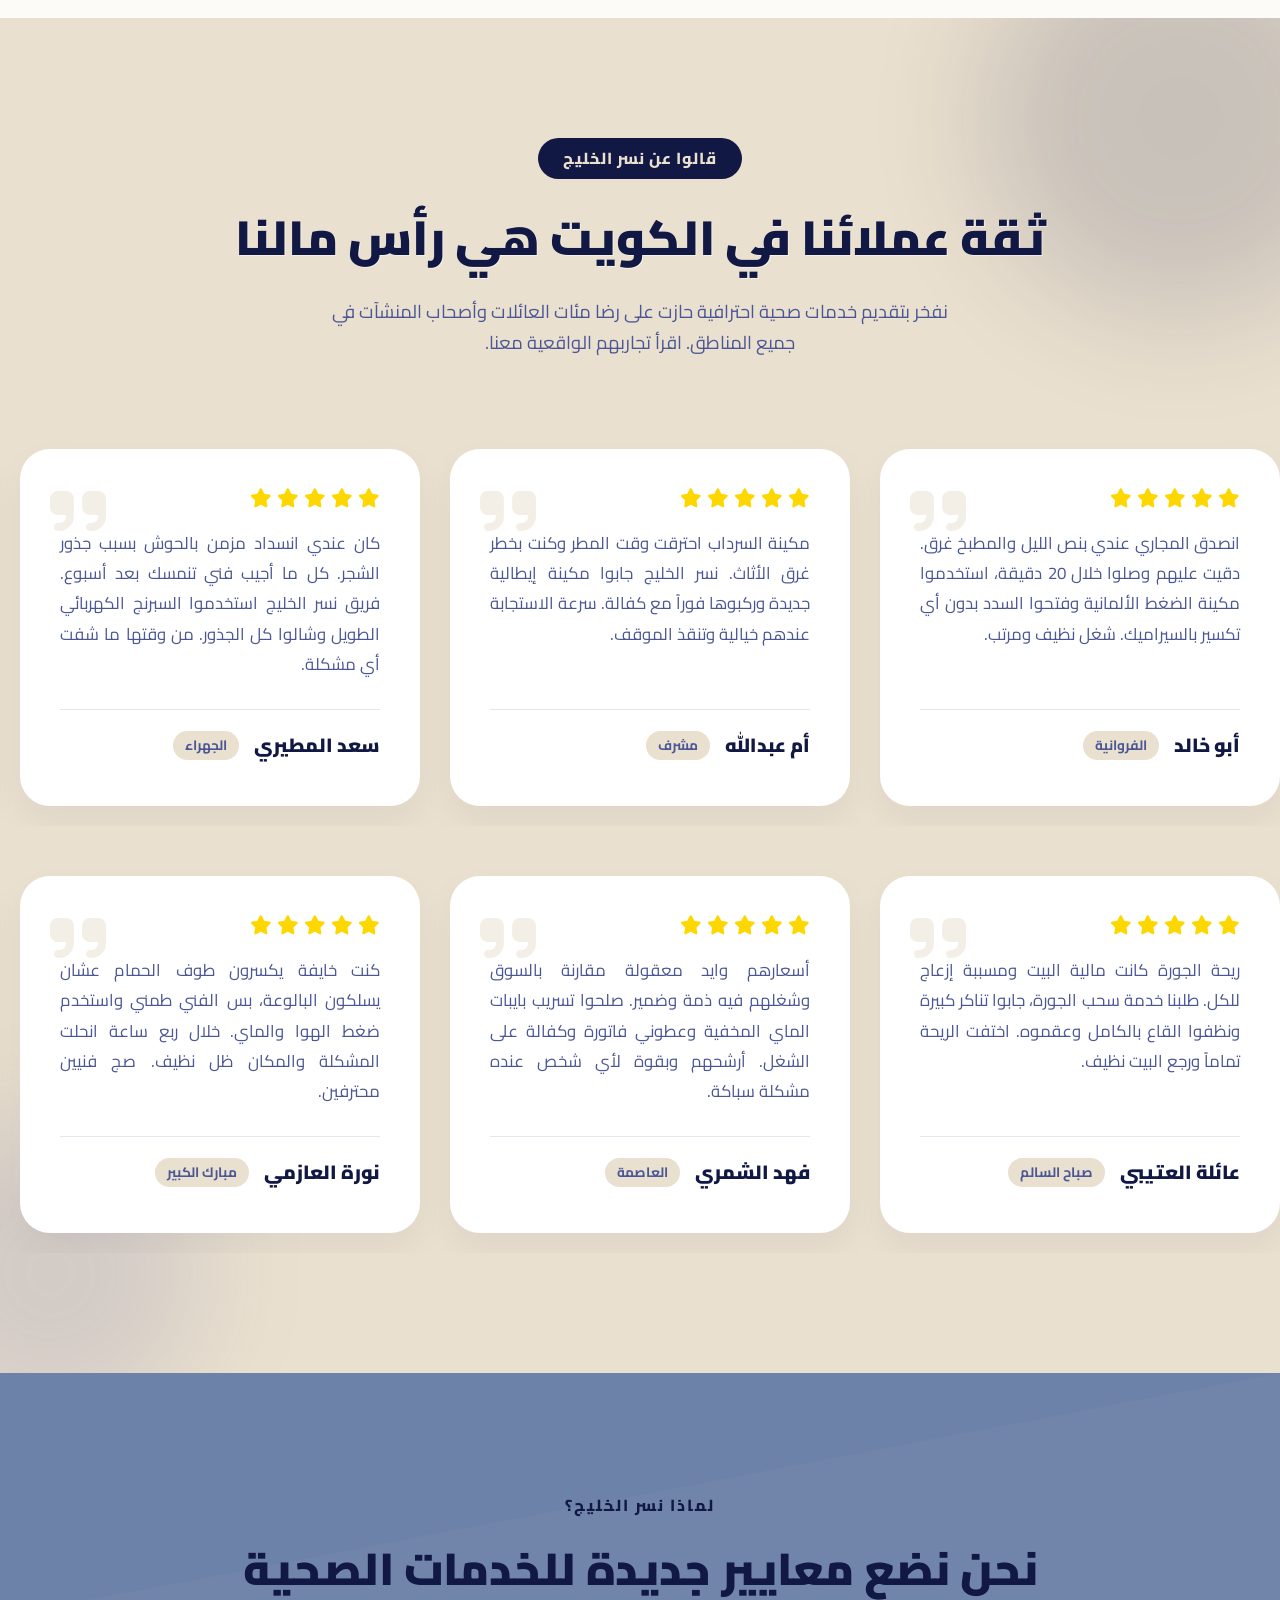
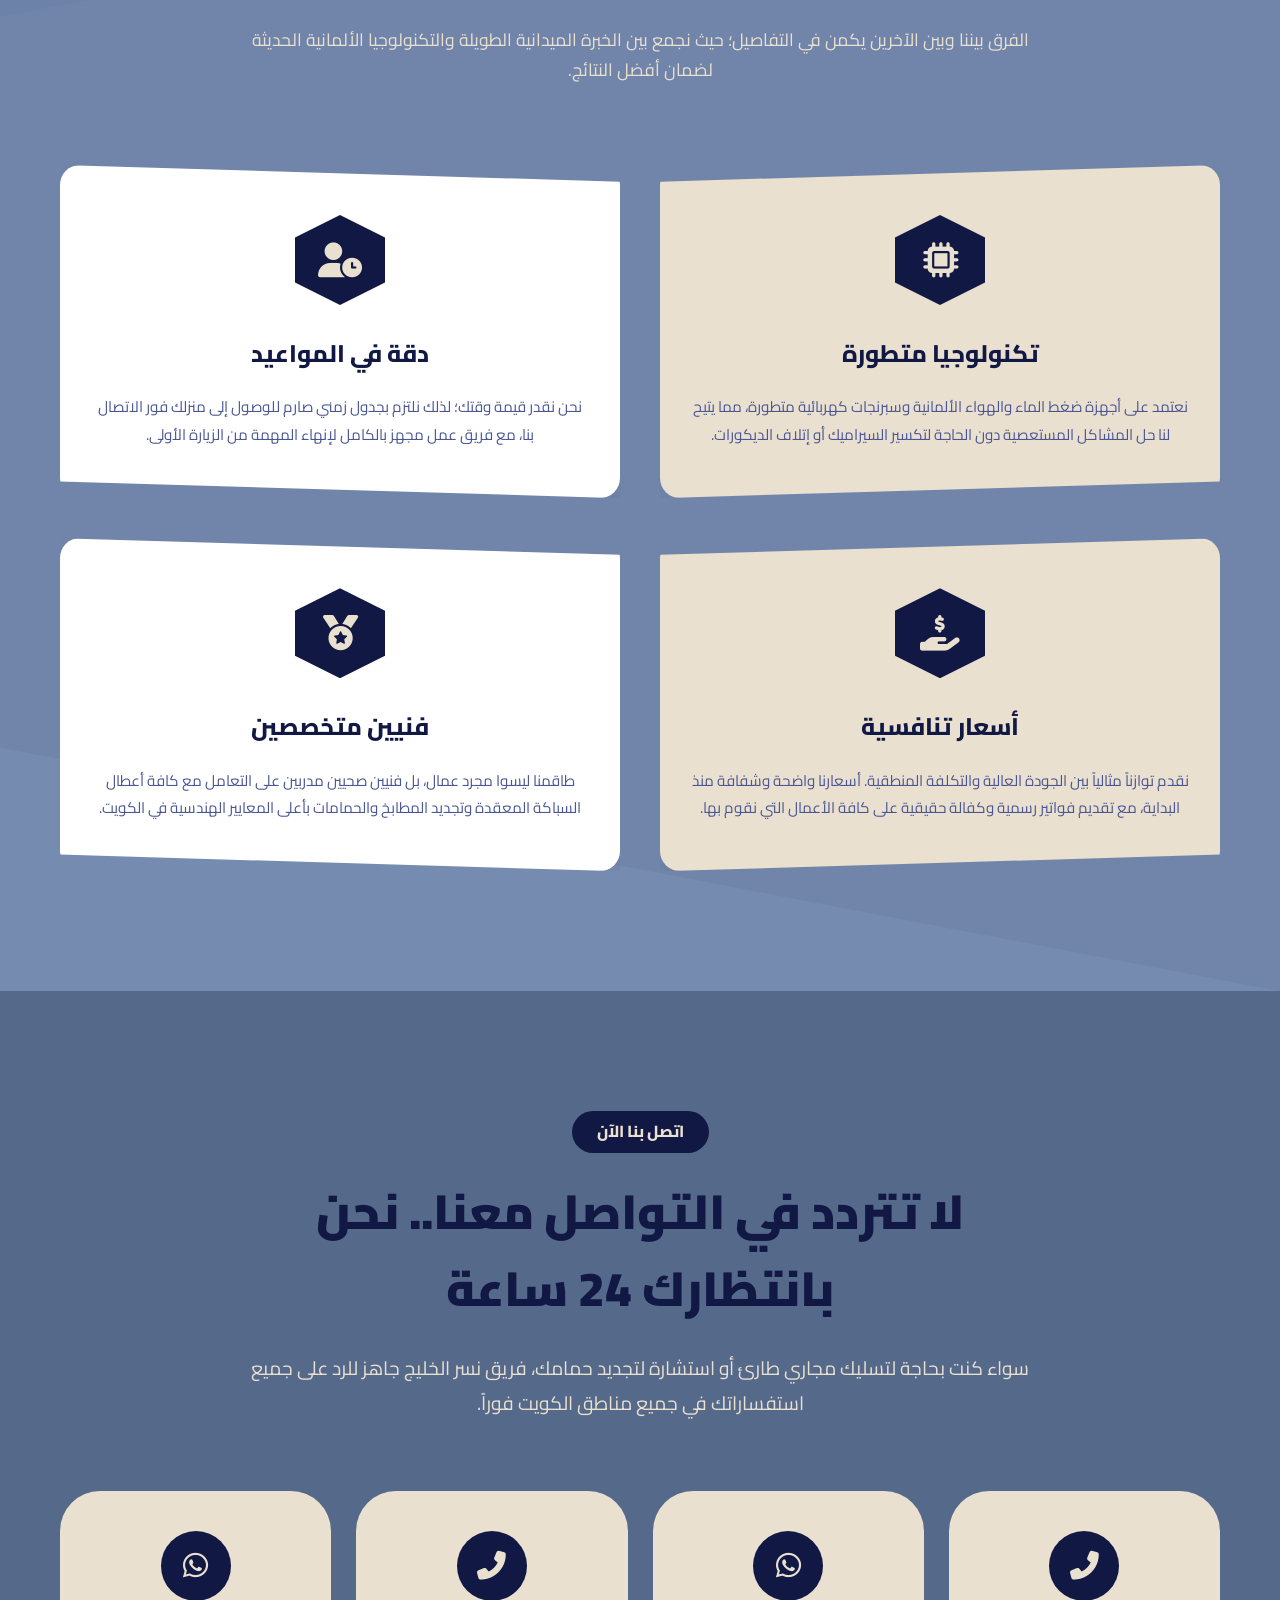
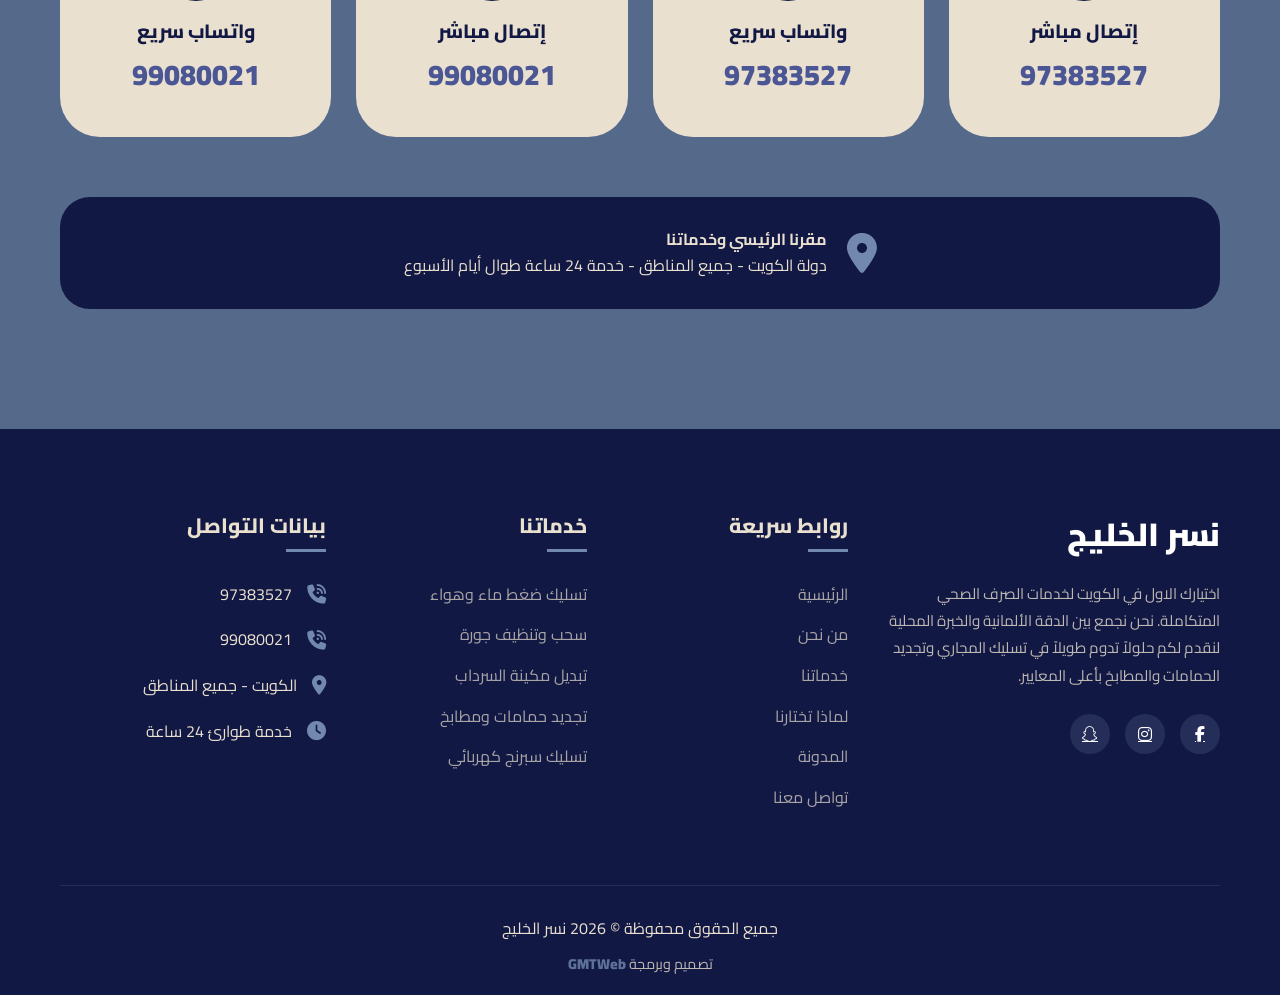
<file: blog-details.html>
<!DOCTYPE html>
<html lang="ar" dir="rtl">
<head>
    <meta charset="UTF-8">
    <meta name="viewport" content="width=device-width, initial-scale=1.0">
    <title>تفاصيل المقال - نسر الخليج</title>
    <link href="https://fonts.googleapis.com/css2?family=Cairo:wght@400;700;900&display=swap" rel="stylesheet">
    <link rel="stylesheet" href="https://cdnjs.cloudflare.com/ajax/libs/font-awesome/6.4.0/css/all.min.css">
    <style>
        :root { --dark: #111844; --accent: #4B5694; --light: #7288AE; --bg: #fdfbf7; --beige: #EAE0CF; }
        * { margin: 0; padding: 0; box-sizing: border-box; font-family: 'Cairo', sans-serif; }
        body { background-color: var(--bg); color: var(--dark); overflow-x: hidden; }
        .top-nav-detail { background: #fff; padding: 20px 0; border-bottom: 1px solid var(--beige); position: sticky; top: 0; z-index: 100; }
        .container { max-width: 1000px; margin: 0 auto; padding: 0 20px; }
        .back-link { text-decoration: none; color: var(--accent); font-weight: 900; display: flex; align-items: center; gap: 10px; transition: 0.3s; font-size: 0.9rem; }
        .back-link:hover { color: var(--dark); transform: translateX(5px); }
        .article-header { padding: 60px 0; text-align: center; }
        .post-cat { color: var(--light); font-weight: 700; text-transform: uppercase; letter-spacing: 2px; }
        .post-main-title { font-size: 3rem; font-weight: 900; margin: 20px 0; line-height: 1.2; color: var(--dark); }
        .main-hero-img { width: 100%; height: 500px; object-fit: cover; border-radius: 40px; box-shadow: 0 30px 60px rgba(17, 24, 68, 0.1); margin-bottom: 50px; }
        .content-grid { display: grid; grid-template-columns: 2fr 1fr; gap: 50px; }
        .article-rich-text { font-size: 1.2rem; line-height: 2; color: #333; text-align: justify; }
        .article-rich-text h2 { margin: 40px 0 20px; color: var(--dark); font-size: 1.8rem; }
        .article-rich-text ul { margin-bottom: 30px; list-style: none; }
        .article-rich-text li { position: relative; padding-right: 30px; margin-bottom: 15px; }
        .article-rich-text li::before { content: '✦'; position: absolute; right: 0; color: var(--light); }
        .sidebar-sticky { position: sticky; top: 120px; height: fit-content; }
        .cta-sidebar { background: var(--dark); color: #fff; padding: 40px; border-radius: 30px; text-align: center; }
        .cta-sidebar h4 { font-size: 1.5rem; margin-bottom: 20px; }
        .cta-sidebar .phone-btn { background: var(--beige); color: var(--dark); padding: 15px; border-radius: 15px; display: block; text-decoration: none; font-weight: 900; font-size: 1.2rem; transition: 0.3s; }
        .cta-sidebar .phone-btn:hover { background: #fff; transform: scale(1.05); }
        .feature-item { background: #fff; padding: 20px; border-radius: 20px; border: 1px solid var(--beige); margin-top: 20px; display: flex; align-items: center; gap: 15px; }
        .feature-item i { font-size: 1.5rem; color: var(--light); }
        @media (max-width: 768px) {
            .post-main-title { font-size: 1.6rem; }
            .main-hero-img { height: 250px; border-radius: 20px; }
            .content-grid { grid-template-columns: 1fr; }
            .article-rich-text { font-size: 1rem; }
            .top-nav-detail { padding: 15px 0; }
        }
    </style>
</head>
<body>
    <nav class="top-nav-detail">
        <div class="container">
            <a href="index.html" class="back-link"><i class="fas fa-arrow-right"></i> العودة للرئيسية</a>
        </div>
    </nav>

    <header class="article-header">
        <div class="container">
            <span id="pCat" class="post-cat">تحميل...</span>
            <h1 id="pTitle" class="post-main-title">تحميل العنوان...</h1>
        </div>
    </header>

    <main class="container">
        <img id="pImg" src="" alt="نسر الخليج" class="main-hero-img">
        <div class="content-grid">
            <div class="article-rich-text">
                <div id="pBody"></div>
            </div>
            <aside class="sidebar-sticky">
                <div class="cta-sidebar">
                    <h4>هل تحتاج لمساعدة فورية؟</h4>
                    <p style="margin-bottom: 25px; opacity: 0.8; font-size: 0.9rem;">فريق نسر الخليج جاهز لخدمتك في جميع مناطق الكويت 24 ساعة.</p>
                    <a href="tel:97383527" class="phone-btn">97383527</a>
                </div>
                <div class="feature-item">
                    <i class="fas fa-shield-alt"></i>
                    <div><strong>كفالة معتمدة</strong><p style="font-size: 0.8rem;">ضمان شامل على العمل</p></div>
                </div>
                <div class="feature-item">
                    <i class="fas fa-bolt"></i>
                    <div><strong>وصول سريع</strong><p style="font-size: 0.8rem;">خلال 30 دقيقة فقط</p></div>
                </div>
            </aside>
        </div>
    </main>

    <script>
        const blogData = {
            1: {
                cat: "تقنيات حديثة",
                title: "دليل تسليك المجاري بماكينات الضغط الألماني في الكويت",
                img: "images/blog2.png",
                body: `<h2>لماذا نستخدم ضغط الماء والهواء؟</h2><p>تعتبر ماكينات الضغط الألماني التي نستخدمها في نسر الخليج هي الحل الأمثل للتخلص من تراكمات الزيوت والدهون التي تتحول مع الوقت إلى كتل صلبة تسد المجرى تماماً. تعمل هذه التقنية من خلال توجيه تيار مائي فائق القوة يقوم بجلي جدران المواسير من الداخل.</p><h2>مميزات الخدمة:</h2><ul><li>تفتيت كتل الدهون والشحوم دون تكسير.</li><li>تنظيف خطوط المجاري الرئيسية والفرعية بفاعلية 100%.</li><li>إزالة الروائح الكريهة الناتجة عن الرواسب القديمة.</li></ul><p>نحن في نسر الخليج نغطي جميع مناطق الكويت (حولي، الأحمدي، الفروانية، الجهراء) ونوفر فرق عمل متخصصة في التعامل مع أصعب الانسدادات في المطابخ المركزية والمجمعات التجارية.</p>`
            },
            2: {
                cat: "وقاية وصيانة",
                title: "تنظيف وسحب الجورة: الطريقة الصحيحة لحماية منزلك",
                img: "images/blog2.png",
                body: `<h2>ما هي الجورة وكيف نحميها؟</h2><p>الجورة هي مجمع مياه الصرف في السرداب، وإهمال تنظيفها يؤدي إلى فيضان المياه تحت أساسات المنزل. نحن في نسر الخليج نوفر أحدث تناكر سحب الجورة القوية التي تقوم بتفريغ المحتوى بالكامل.</p><h2>خطوات العمل لدينا:</h2><ul><li>سحب مياه الجورة بالكامل باستخدام تناكر حديثة.</li><li>تنظيف قاع الجورة من الأطيان والرواسب الصلبة.</li><li>تعقيم الجورة بمواد قوية لمنع الحشرات والروائح.</li></ul><p>ننصح عملائنا في الكويت بجدولة عملية سحب الجورة مرة كل 6 أشهر لضمان عدم حدوث أي مفاجآت غير سارة في السرداب.</p>`
            },
            3: {
                cat: "تكنولوجيا المضخات",
                title: "أهمية تبديل وصيانة مكينة السرداب قبل موسم الشتاء",
                img: "images/blog3.png",
                body: `<h2>مكينة السرداب: صمام الأمان</h2><p>في الكويت، تزداد أهمية مكينة السرداب (المضخة الغاطسة) خاصة مع موسم الأمطار. توقف هذه الماكينة عن العمل يعني غرق السرداب بالكامل في دقائق. نحن في نسر الخليج متخصصون في تركيب أفضل الأنواع الإيطالية.</p><h2>لماذا تختار مضخاتنا؟</h2><ul><li>محركات قوية تتحمل العمل المستمر تحت ضغط عالي.</li><li>عوامات كهربائية دقيقة تضمن التشغيل التلقائي.</li><li>كفالة سنة كاملة ضد عيوب التصنيع.</li></ul><p>اتصل بنا الآن لفحص مكينة السرداب الحالية لديك والتأكد من سلامة التمديدات الكهربائية لضمان شتاء آمن وبدون مشاكل.</p>`
            }
        };

        const params = new URLSearchParams(window.location.search);
        const post = blogData[params.get('id')];

        if (post) {
            document.getElementById('pCat').innerText = post.cat;
            document.getElementById('pTitle').innerText = post.title;
            document.getElementById('pImg').src = post.img;
            document.getElementById('pBody').innerHTML = post.body;
            document.title = post.title;
        } else {
            window.location.href = 'index.html';
        }
    </script>
</body>
</html>
</file>
<file: style.css>
:root {
    --primary-dark: #111844;
    --accent-blue: #4B5694;
    --light-blue: #7288AE;
    --bg-beige: #EAE0CF;
    --white: #ffffff;
    --transition: all 0.4s cubic-bezier(0.4, 0, 0.2, 1);
}

* {
    margin: 0;
    padding: 0;
    box-sizing: border-box;
    font-family: 'Cairo', sans-serif;
    scroll-behavior: smooth;
}

body {
    background-color: var(--bg-beige);
    color: var(--primary-dark);
    overflow-x: hidden;
    line-height: 1.6;
}

.container {
    max-width: 1200px;
    margin: 0 auto;
    padding: 0 20px;
}

/* Header Styles */
.main-header {
    background-color: var(--primary-dark);
    color: var(--white);
    padding: 15px 0;
    position: fixed;
    top: 0;
    width: 100%;
    z-index: 1000;
    box-shadow: 0 4px 20px rgba(0,0,0,0.1);
}

.header-flex {
    display: flex;
    justify-content: space-between;
    align-items: center;
}

.logo-area {
    display: flex;
    align-items: center;
    gap: 12px;
}

.site-logo {
    width: 50px;
    height: 50px;
    border-radius: 50%;
    object-fit: cover;
    border: 2px solid var(--light-blue);
    animation: pulse 2s infinite;
}

@keyframes pulse {
    0% { transform: scale(1); box-shadow: 0 0 0 0 rgba(114, 136, 174, 0.7); }
    70% { transform: scale(1.05); box-shadow: 0 0 0 10px rgba(114, 136, 174, 0); }
    100% { transform: scale(1); box-shadow: 0 0 0 0 rgba(114, 136, 174, 0); }
}

.brand-name {
    font-size: 1.5rem;
    font-weight: 900;
    letter-spacing: 1px;
    color: var(--bg-beige);
}

.desktop-nav ul {
    display: flex;
    list-style: none;
    gap: 25px;
}

.desktop-nav a {
    color: var(--white);
    text-decoration: none;
    font-weight: 600;
    font-size: 0.95rem;
    transition: var(--transition);
    position: relative;
}

.desktop-nav a::after {
    content: '';
    position: absolute;
    bottom: -5px;
    right: 0;
    width: 0;
    height: 2px;
    background-color: var(--light-blue);
    transition: var(--transition);
}

.desktop-nav a:hover::after, .desktop-nav a.active::after {
    width: 100%;
}

.desktop-nav a:hover {
    color: var(--light-blue);
}

.call-btn {
    background: linear-gradient(45deg, var(--accent-blue), var(--light-blue));
    color: white;
    padding: 10px 20px;
    border-radius: 50px;
    text-decoration: none;
    font-weight: bold;
    display: flex;
    align-items: center;
    gap: 8px;
    transition: var(--transition);
    border: 2px solid transparent;
}

.call-btn:hover {
    transform: translateY(-3px);
    box-shadow: 0 5px 15px rgba(75, 86, 148, 0.4);
    background: transparent;
    border-color: var(--light-blue);
}

/* Mobile Menu Trigger */
.mobile-menu-trigger {
    display: none;
    background: none;
    border: none;
    color: var(--white);
    font-size: 1.8rem;
    cursor: pointer;
}

/* Hero Section */
.hero-section {
    height: 100vh;
    display: flex;
    align-items: center;
    justify-content: center;
    position: relative;
    overflow: hidden;
    text-align: center;
    color: var(--white);
}

.hero-bg-container {
    position: absolute;
    top: 0;
    left: 0;
    width: 100%;
    height: 100%;
    z-index: -1;
}

.hero-bg-image {
    width: 100%;
    height: 100%;
    background-image: linear-gradient(rgba(17, 24, 68, 0.7), rgba(17, 24, 68, 0.7)), url('images/bg.png'); /* صورة تعبيرية للتنظيف */
    background-size: cover;
    background-position: center;
    filter: blur(4px);
    animation: zoomInOut 20s infinite alternate;
}

@keyframes zoomInOut {
    0% { transform: scale(1); }
    100% { transform: scale(1.2); }
}

.hero-content h1 {
    font-size: 3.5rem;
    font-weight: 900;
    margin-bottom: 20px;
    text-shadow: 2px 2px 10px rgba(0,0,0,0.5);
}

.hero-content p {
    font-size: 1.2rem;
    max-width: 800px;
    margin: 0 auto 40px;
    color: #e0e0e0;
}

.hero-btns {
    display: flex;
    justify-content: center;
    gap: 20px;
}

.btn {
    padding: 15px 35px;
    border-radius: 12px;
    text-decoration: none;
    font-weight: 700;
    transition: var(--transition);
}

.btn-primary {
    background-color: var(--accent-blue);
    color: white;
}

.btn-outline {
    border: 2px solid var(--white);
    color: white;
}

.btn:hover {
    transform: scale(1.05);
    background-color: var(--bg-beige);
    color: var(--primary-dark);
}

/* iPhone Arrow Animation */
.scroll-indicator {
    position: absolute;
    bottom: 30px;
    left: 50%;
    transform: translateX(-50%);
}

.iphone-arrow {
    color: var(--white);
    font-size: 2rem;
    animation: bounce 2s infinite;
    display: block;
}

@keyframes bounce {
    0%, 20%, 50%, 80%, 100% {transform: translateY(0);}
    40% {transform: translateY(-10px);}
    60% {transform: translateY(-5px);}
}
.mobile-sidebar {
    position: fixed;
    top: 0;
    right: -100%;
    width: 300px;
    height: 100%;
    background-color: var(--primary-dark);
    z-index: 2000;
    transition: var(--transition);
    padding: 30px;
    box-shadow: -5px 0 15px rgba(0,0,0,0.3);
}

.mobile-sidebar.open {
    right: 0;
}

.sidebar-header {
    display: flex;
    justify-content: space-between;
    align-items: center;
    margin-bottom: 50px;
}

#closeMenu {
    background: none;
    border: none;
    color: var(--light-blue);
    font-size: 2rem;
}

.sidebar-logo {
    color: var(--white);
    font-weight: 900;
    font-size: 1.5rem;
}

.sidebar-links {
    list-style: none;
}

.sidebar-links li {
    margin-bottom: 25px;
}

.sidebar-links a {
    color: var(--white);
    text-decoration: none;
    font-size: 1.2rem;
    font-weight: 600;
    display: block;
    padding: 10px;
    border-radius: 8px;
    transition: var(--transition);
}

.sidebar-links a.active-link {
    background-color: var(--accent-blue);
    color: var(--bg-beige);
    padding-right: 20px;
}

.sidebar-overlay {
    position: fixed;
    top: 0;
    left: 0;
    width: 100%;
    height: 100%;
    background: rgba(0,0,0,0.6);
    display: none;
    z-index: 1500;
}

/* Responsive */
@media (max-width: 992px) {
    .desktop-nav, .desktop-only {
        display: none;
    }
    .mobile-menu-trigger {
        display: block;
    }
    .hero-content h1 {
        font-size: 2.2rem;
    }
    .hero-content p {
        font-size: 1rem;
    }
    .hero-btns {
        flex-direction: column;
        align-items: center;
    }
    .btn {
        width: 80%;
    }
}

/* Text Animations */
.animate-text {
    animation: fadeInUp 1s ease forwards;
}
.animate-text-delay {
    opacity: 0;
    animation: fadeInUp 1s ease 0.5s forwards;
}

@keyframes fadeInUp {
    from { opacity: 0; transform: translateY(30px); }
    to { opacity: 1; transform: translateY(0); }
}
.about-premium-container {
    padding: 100px 0;
    background-color: #EAE0CF;
    overflow: hidden;
}

.about-flex-layout {
    display: flex;
    align-items: center;
    gap: 80px;
    flex-wrap: wrap;
}

.about-visual, .about-info-text {
    flex: 1;
    min-width: 350px;
}

.image-wrapper-creative {
    position: relative;
    padding: 20px;
}

.main-about-img {
    width: 100%;
    height: 500px;
    object-fit: cover;
    border-radius: 40px 100px 40px 40px;
    box-shadow: 20px 20px 0px #4B5694;
    transition: all 0.5s ease;
    z-index: 2;
    position: relative;
}

.image-wrapper-creative:hover .main-about-img {
    transform: scale(1.02);
    box-shadow: 15px 15px 0px #111844;
}

.floating-experience-box {
    position: absolute;
    bottom: -10px;
    left: -20px;
    background: #111844;
    color: #EAE0CF;
    padding: 30px;
    border-radius: 30px;
    text-align: center;
    z-index: 5;
    box-shadow: 10px 10px 30px rgba(0,0,0,0.2);
    animation: floatAnim 4s infinite ease-in-out;
}

.exp-number {
    display: block;
    font-size: 3rem;
    font-weight: 900;
    line-height: 1;
}

.exp-text {
    font-size: 0.9rem;
    font-weight: 600;
}

@keyframes floatAnim {
    0%, 100% { transform: translateY(0); }
    50% { transform: translateY(-15px); }
}

.section-badge {
    background-color: #7288AE;
    color: #fff;
    display: inline-block;
    padding: 6px 20px;
    border-radius: 50px;
    font-weight: 700;
    margin-bottom: 20px;
}

.section-headline {
    color: #111844;
    font-size: 2.8rem;
    line-height: 1.2;
    margin-bottom: 30px;
    font-weight: 900;
}

.seo-rich-text p {
    color: #4B5694;
    font-size: 1.1rem;
    line-height: 1.9;
    margin-bottom: 20px;
    text-align: justify;
    opacity: 0;
    transform: translateY(20px);
    transition: 0.8s ease forwards;
}

.mini-stats-row {
    display: grid;
    grid-template-columns: repeat(3, 1fr);
    gap: 15px;
    margin-top: 40px;
}

.m-stat-card {
    background: #fff;
    padding: 20px 15px;
    border-radius: 20px;
    display: flex;
    flex-direction: column;
    align-items: center;
    text-align: center;
    border: 1px solid rgba(75, 86, 148, 0.1);
    transition: 0.3s ease;
}

.m-stat-card:hover {
    background: #4B5694;
    color: #fff;
    transform: translateY(-5px);
}

.m-stat-card i {
    font-size: 1.8rem;
    color: #7288AE;
    margin-bottom: 10px;
}

.m-stat-card:hover i { color: #EAE0CF; }

.count-num {
    font-size: 1.5rem;
    font-weight: 900;
    margin: 0;
}

.m-stat-card span {
    font-size: 0.8rem;
    font-weight: 600;
}

@media (max-width: 992px) {
    .section-headline { font-size: 2rem; }
    .about-flex-layout { gap: 40px; }
    .main-about-img { height: 350px; border-radius: 30px; }
    .mini-stats-row { grid-template-columns: 1fr; }
}
.services-art-section {
    padding: 120px 0;
    background-color: #7288AE;
    position: relative;
    overflow: hidden;
}

.services-header {
    text-align: center;
    max-width: 800px;
    margin: 0 auto 70px;
}

.badge-glow {
    background: rgba(234, 224, 207, 0.2);
    color: #EAE0CF;
    padding: 8px 25px;
    border-radius: 50px;
    font-weight: 700;
    border: 1px solid rgba(234, 224, 207, 0.4);
    box-shadow: 0 0 15px rgba(234, 224, 207, 0.2);
    display: inline-block;
    margin-bottom: 20px;
    animation: glow 2s infinite alternate;
}

@keyframes glow {
    from { box-shadow: 0 0 10px rgba(234, 224, 207, 0.2); }
    to { box-shadow: 0 0 25px rgba(234, 224, 207, 0.5); }
}

.services-title {
    color: #111844;
    font-size: 3rem;
    font-weight: 900;
    margin-bottom: 20px;
}

.services-subtitle {
    color: #EAE0CF;
    font-size: 1.2rem;
    line-height: 1.8;
}

.services-glass-grid {
    display: grid;
    grid-template-columns: repeat(auto-fit, minmax(350px, 1fr));
    gap: 30px;
}

.glass-card {
    background: rgba(255, 255, 255, 0.1);
    backdrop-filter: blur(15px);
    -webkit-backdrop-filter: blur(15px);
    border: 1px solid rgba(255, 255, 255, 0.2);
    border-radius: 30px;
    padding: 40px;
    transition: all 0.5s cubic-bezier(0.4, 0, 0.2, 1);
    position: relative;
    overflow: hidden;
    display: flex;
    flex-direction: column;
}

.glass-card::before {
    content: '';
    position: absolute;
    top: 0;
    left: -100%;
    width: 100%;
    height: 100%;
    background: linear-gradient(90deg, transparent, rgba(255,255,255,0.2), transparent);
    transition: 0.8s;
}

.glass-card:hover::before {
    left: 100%;
}

.glass-card:hover {
    transform: translateY(-15px) rotateX(5deg);
    background: rgba(255, 255, 255, 0.15);
    border-color: #EAE0CF;
    box-shadow: 0 25px 50px rgba(17, 24, 68, 0.3);
}

.card-icon {
    width: 70px;
    height: 70px;
    background: #111844;
    color: #EAE0CF;
    border-radius: 20px;
    display: flex;
    align-items: center;
    justify-content: center;
    font-size: 2rem;
    margin-bottom: 25px;
    transition: 0.5s;
}

.glass-card:hover .card-icon {
    transform: rotateY(360deg);
    background: #4B5694;
}

.glass-card h3 {
    color: #111844;
    font-size: 1.6rem;
    font-weight: 800;
    margin-bottom: 15px;
}

.glass-card p {
    color: #EAE0CF;
    font-size: 1rem;
    line-height: 1.7;
    margin-bottom: 20px;
    text-align: justify;
}

.card-list {
    list-style: none;
    margin-top: auto;
}

.card-list li {
    color: #111844;
    font-weight: 700;
    font-size: 0.9rem;
    margin-bottom: 10px;
    display: flex;
    align-items: center;
    gap: 10px;
}

.card-list li::before {
    content: '✓';
    color: #EAE0CF;
    background: #111844;
    width: 20px;
    height: 20px;
    border-radius: 50%;
    display: flex;
    align-items: center;
    justify-content: center;
    font-size: 0.7rem;
}

@media (max-width: 768px) {
    .services-title { font-size: 2.2rem; }
    .services-glass-grid { grid-template-columns: 1fr; }
    .glass-card { padding: 30px; }
}

.animate-card {
    opacity: 0;
    transform: scale(0.9) translateY(30px);
    transition: all 0.7s ease-out;
}

.animate-card.show {
    opacity: 1;
    transform: scale(1) translateY(0);
}
.blog-section-light {
    padding: 100px 0;
    background-color: #fdfbf7;
}

.blog-top-bar {
    display: flex;
    justify-content: space-between;
    align-items: flex-end;
    margin-bottom: 60px;
    gap: 30px;
}

.mini-label {
    color: #4B5694;
    font-weight: 800;
    text-transform: uppercase;
    display: block;
    margin-bottom: 10px;
}

.main-blog-h {
    color: #111844;
    font-size: 2.8rem;
    font-weight: 900;
}

.blog-lead-text {
    max-width: 500px;
    color: #7288AE;
    font-size: 1.1rem;
    line-height: 1.6;
}

.blog-flex-container {
    display: grid;
    grid-template-columns: repeat(3, 1fr);
    gap: 30px;
}

.blog-item {
    background: #fff;
    border-radius: 25px;
    overflow: hidden;
    box-shadow: 0 15px 40px rgba(75, 86, 148, 0.05);
    border: 1px solid #EAE0CF;
    transition: 0.4s;
}

.blog-item:hover {
    transform: translateY(-10px);
    border-color: #7288AE;
}

.img-zoom-wrapper {
    position: relative;
    height: 240px;
    overflow: hidden;
}

.img-zoom-wrapper img {
    width: 100%;
    height: 100%;
    object-fit: cover;
    transition: 0.6s;
}

.blog-item:hover .img-zoom-wrapper img {
    transform: scale(1.1);
}

.category-tag {
    position: absolute;
    bottom: 20px;
    right: 20px;
    background: #111844;
    color: #EAE0CF;
    padding: 5px 15px;
    border-radius: 50px;
    font-size: 0.8rem;
    font-weight: 700;
}

.blog-info {
    padding: 30px;
}

.blog-info h3 {
    font-size: 1.4rem;
    color: #111844;
    margin-bottom: 15px;
    line-height: 1.4;
}

.blog-info p {
    color: #4B5694;
    font-size: 0.95rem;
    line-height: 1.7;
    margin-bottom: 20px;
}

.luxury-link {
    color: #111844;
    text-decoration: none;
    font-weight: 900;
    display: flex;
    align-items: center;
    gap: 8px;
    transition: 0.3s;
}

.luxury-link:hover {
    color: #7288AE;
    margin-right: 10px;
}

@media (max-width: 992px) {
    .blog-flex-container { grid-template-columns: 1fr; }
    .blog-top-bar { flex-direction: column; align-items: flex-start; }
    .main-blog-h { font-size: 1.8rem; }
    .blog-info h3 { font-size: 1.2rem; }
    .blog-info p { font-size: 0.85rem; }
}
.blog-top-bar {
    text-align: center;
    display: flex;
    flex-direction: column;
    align-items: center;
    justify-content: center;
    margin-bottom: 60px;
    gap: 15px;
    width: 100%;
}

.blog-lead-text {
    margin: 0 auto;
    max-width: 700px;
    text-align: center;
}
.testimonials-art-section {
    padding: 120px 0;
    background-color: #EAE0CF;
    position: relative;
    overflow: hidden;
}

.testi-bg-elements .testi-circle {
    position: absolute;
    border-radius: 50%;
    filter: blur(60px);
    opacity: 0.15;
    z-index: 0;
    animation: floatCircles 10s infinite alternate;
}

.c1 { width: 400px; height: 400px; background: #111844; top: -100px; right: -100px; }
.c2 { width: 300px; height: 300px; background: #4B5694; bottom: -50px; left: -100px; animation-delay: 2s; }

@keyframes floatCircles {
    0% { transform: scale(1) translate(0, 0); }
    100% { transform: scale(1.2) translate(50px, 50px); }
}

.testi-header {
    text-align: center;
    margin-bottom: 70px;
    position: relative;
    z-index: 2;
}

.testi-badge {
    background: #111844;
    color: #EAE0CF;
    padding: 8px 25px;
    border-radius: 50px;
    font-weight: 800;
    font-size: 1rem;
    display: inline-block;
    margin-bottom: 20px;
    letter-spacing: 1px;
}

.testi-title {
    color: #111844;
    font-size: 3rem;
    font-weight: 900;
    margin-bottom: 20px;
    text-shadow: 1px 1px 0px rgba(255,255,255,0.5);
}

.testi-subtitle {
    color: #4B5694;
    max-width: 650px;
    margin: 0 auto;
    font-size: 1.15rem;
    line-height: 1.7;
}

.marquee-wrapper {
    width: 100%;
    overflow: hidden;
    position: relative;
    z-index: 2;
}

.marquee-track {
    display: flex;
    gap: 30px;
    width: max-content;
    padding: 20px 0;
}

.track-left {
    animation: scrollLeft 40s linear infinite;
}

.track-right {
    animation: scrollRight 40s linear infinite;
}

.marquee-track:hover {
    animation-play-state: paused;
}

@keyframes scrollLeft {
    0% { transform: translateX(0); }
    100% { transform: translateX(50%); }
}

@keyframes scrollRight {
    0% { transform: translateX(50%); }
    100% { transform: translateX(0); }
}

.testi-card {
    background: #ffffff;
    width: 400px;
    padding: 40px;
    border-radius: 30px;
    box-shadow: 0 15px 35px rgba(17, 24, 68, 0.05);
    position: relative;
    transition: all 0.5s cubic-bezier(0.4, 0, 0.2, 1);
    border-bottom: 5px solid transparent;
    cursor: grab;
    display: flex;
    flex-direction: column;
}

.testi-card:active {
    cursor: grabbing;
}

.testi-card:hover {
    background: #111844;
    transform: translateY(-15px) scale(1.02);
    border-bottom: 5px solid #7288AE;
    box-shadow: 0 25px 50px rgba(17, 24, 68, 0.2);
}

.quote-mark {
    position: absolute;
    top: 30px;
    left: 30px;
    font-size: 4rem;
    color: #EAE0CF;
    opacity: 0.5;
    transition: 0.5s;
}

.testi-card:hover .quote-mark {
    color: #4B5694;
    opacity: 0.3;
}

.stars {
    color: #FFD700;
    font-size: 1.2rem;
    margin-bottom: 20px;
    display: flex;
    gap: 5px;
}

.review-text {
    color: #4B5694;
    font-size: 1.05rem;
    line-height: 1.8;
    margin-bottom: 30px;
    text-align: justify;
    position: relative;
    z-index: 1;
    transition: 0.5s;
    flex-grow: 1;
}

.testi-card:hover .review-text {
    color: #EAE0CF;
}

.client-info {
    display: flex;
    align-items: center;
    gap: 15px;
    border-top: 1px solid rgba(114, 136, 174, 0.2);
    padding-top: 20px;
}

.c-name {
    color: #111844;
    font-weight: 900;
    font-size: 1.2rem;
    transition: 0.5s;
}

.testi-card:hover .c-name {
    color: #ffffff;
}

.c-area {
    background: #EAE0CF;
    color: #4B5694;
    padding: 4px 12px;
    border-radius: 50px;
    font-size: 0.85rem;
    font-weight: 700;
}

@media (max-width: 768px) {
    .testi-title { font-size: 2.2rem; }
    .testi-card { width: 320px; padding: 30px; }
    .quote-mark { font-size: 3rem; }
}
.contact-epic-section {
    padding: 120px 0;
    background-color: #55698a;
    position: relative;
    overflow: hidden;
}

.contact-header-wrap {
    text-align: center;
    max-width: 800px;
    margin: 0 auto 70px;
}

.contact-label {
    background: #111844;
    color: #EAE0CF;
    padding: 8px 25px;
    border-radius: 50px;
    font-weight: 800;
    display: inline-block;
    margin-bottom: 20px;
}

.contact-main-h {
    color: #111844;
    font-size: 3rem;
    font-weight: 900;
    margin-bottom: 25px;
}

.contact-p {
    color: #EAE0CF;
    font-size: 1.2rem;
    line-height: 1.8;
}

.contact-grid-modern {
    display: grid;
    grid-template-columns: repeat(auto-fit, minmax(260px, 1fr));
    gap: 25px;
    margin-bottom: 60px;
}

.contact-card-v2 {
    background: #EAE0CF;
    padding: 40px 30px;
    border-radius: 40px;
    text-align: center;
    position: relative;
    overflow: hidden;
    transition: all 0.4s ease;
    display: flex;
    flex-direction: column;
    align-items: center;
    text-decoration: none;
    z-index: 1;
}

.contact-card-v2:hover {
    transform: translateY(-15px);
    background: #111844;
}

.card-icon-box {
    width: 70px;
    height: 70px;
    background: #111844;
    color: #EAE0CF;
    border-radius: 50%;
    display: flex;
    align-items: center;
    justify-content: center;
    font-size: 1.8rem;
    margin-bottom: 15px;
    transition: 0.4s;
}

.contact-card-v2:hover .card-icon-box {
    background: #EAE0CF;
    color: #111844;
}

.card-info h3 {
    color: #111844;
    font-size: 1.2rem;
    font-weight: 800;
    margin-bottom: 5px;
}

.phone-display {
    color: #4B5694;
    font-size: 1.8rem;
    font-weight: 900;
}

.contact-card-v2:hover .card-info h3,
.contact-card-v2:hover .phone-display {
    color: #fff;
}

.whatsapp-type:hover {
    background: #25D366;
}

.address-footer-wrap {
    background: #111844;
    padding: 30px;
    border-radius: 30px;
    color: #EAE0CF;
    display: flex;
    justify-content: center;
}

.address-content {
    display: flex;
    align-items: center;
    gap: 20px;
}

.address-content i {
    font-size: 2.5rem;
    color: #7288AE;
}

@media (max-width: 768px) {
    .contact-main-h { font-size: 1.8rem; }
    .phone-display { font-size: 1.4rem; }
}
.why-premium-section {
    padding: 120px 0;
    background-color: #7288AE;
    position: relative;
    overflow: hidden;
}

.polygon-bg {
    position: absolute;
    top: 0;
    left: 0;
    width: 100%;
    height: 100%;
    z-index: 1;
    pointer-events: none;
}

.polygon-bg svg {
    width: 100%;
    height: 100%;
}

.why-header {
    text-align: center;
    max-width: 800px;
    margin: 0 auto 80px;
    position: relative;
    z-index: 2;
}

.why-label {
    color: #111844;
    font-weight: 800;
    text-transform: uppercase;
    letter-spacing: 2px;
    display: block;
    margin-bottom: 15px;
}

.why-title {
    color: #111844;
    font-size: 2.8rem;
    font-weight: 900;
    margin-bottom: 20px;
}

.why-subtitle {
    color: #EAE0CF;
    font-size: 1.1rem;
    line-height: 1.7;
}

.why-creative-grid {
    display: grid;
    grid-template-columns: repeat(2, minmax(280px, 1fr));
    gap: 40px;
    position: relative;
    z-index: 2;
}

.why-card {
    background: #EAE0CF;
    padding: 50px 30px;
    border-radius: 20px;
    text-align: center;
    transition: all 0.5s ease;
    box-shadow: 0 10px 30px rgba(17, 24, 68, 0.05);
    clip-path: polygon(0 5%, 100% 0, 100% 95%, 0 100%);
}

.why-card:nth-child(even) {
    clip-path: polygon(0 0, 100% 5%, 100% 100%, 0 95%);
    background: #ffffff;
}

.why-card:hover {
    transform: translateY(-15px) scale(1.05);
    background: #111844;
    clip-path: polygon(0 0, 100% 0, 100% 100%, 0 100%);
}

.why-shape-wrap {
    width: 90px;
    height: 90px;
    background: #111844;
    margin: 0 auto 30px;
    display: flex;
    align-items: center;
    justify-content: center;
    clip-path: polygon(50% 0%, 100% 25%, 100% 75%, 50% 100%, 0% 75%, 0% 25%);
    transition: 0.5s;
}

.why-card:hover .why-shape-wrap {
    background: #7288AE;
    transform: rotateY(180deg);
}

.why-icon {
    color: #EAE0CF;
    font-size: 2.2rem;
}

.why-card h3 {
    color: #111844;
    font-size: 1.5rem;
    font-weight: 800;
    margin-bottom: 20px;
    transition: 0.5s;
}

.why-card p {
    color: #4B5694;
    font-size: 0.95rem;
    line-height: 1.8;
    transition: 0.5s;
}

.why-card:hover h3 {
    color: #7288AE;
}

.why-card:hover p {
    color: #EAE0CF;
}

@media (max-width: 768px) {
    .why-title { font-size: 1.8rem; }
    .why-card { clip-path: none !important; margin-bottom: 20px; }
    .why-creative-grid {
    grid-template-columns: repeat(1, minmax(280px, 1fr));}
}

.animate-why {
    opacity: 0;
    transform: translateY(30px);
    transition: all 0.7s ease-out;
}

.animate-why.show {
    opacity: 1;
    transform: translateY(0);
}
.main-footer {
    background-color: #111844;
    color: #EAE0CF;
    padding: 80px 0 20px;
    position: relative;
}

.footer-grid {
    display: grid;
    grid-template-columns: 1.5fr 1fr 1fr 1.2fr;
    gap: 40px;
    margin-bottom: 60px;
}

.footer-brand {
    font-size: 2rem;
    font-weight: 900;
    margin-bottom: 20px;
    color: #fff;
}

.info-col p {
    line-height: 1.8;
    opacity: 0.8;
    margin-bottom: 25px;
    font-size: 0.95rem;
}

.footer-social {
    display: flex;
    gap: 15px;
}

.footer-social a {
    width: 40px;
    height: 40px;
    background: rgba(114, 136, 174, 0.2);
    color: #fff;
    display: flex;
    align-items: center;
    justify-content: center;
    border-radius: 50%;
    transition: 0.3s;
}

.footer-social a:hover {
    background: #4B5694;
    transform: translateY(-5px);
}

.footer-col h3 {
    font-size: 1.3rem;
    font-weight: 800;
    margin-bottom: 30px;
    position: relative;
    padding-bottom: 10px;
}

.footer-col h3::after {
    content: '';
    position: absolute;
    bottom: 0;
    right: 0;
    width: 40px;
    height: 3px;
    background: #7288AE;
}

.footer-links {
    list-style: none;
}

.footer-links li {
    margin-bottom: 15px;
}

.footer-links a {
    color: #EAE0CF;
    text-decoration: none;
    opacity: 0.7;
    transition: 0.3s;
}

.footer-links a:hover {
    opacity: 1;
    padding-right: 10px;
    color: #7288AE;
}

.contact-item {
    display: flex;
    align-items: center;
    gap: 15px;
    margin-bottom: 20px;
}

.contact-item i {
    color: #7288AE;
    font-size: 1.2rem;
}

.footer-bottom {
    border-top: 1px solid rgba(234, 224, 207, 0.1);
    padding-top: 30px;
    text-align: center;
}

.gmt-credit {
    margin-top: 10px;
    font-size: 0.9rem;
    opacity: 0.8;
}

.gmt-credit a {
    color: #7288AE;
    text-decoration: none;
    font-weight: 900;
}
.floating-contact-wrap {
    position: fixed;
    bottom: 30px;
    right: 30px;
    display: flex;
    flex-direction: column;
    gap: 15px;
    z-index: 9999;
}

.float-btn {
    width: 60px;
    height: 60px;
    border-radius: 50%;
    display: flex;
    align-items: center;
    justify-content: center;
    color: #fff;
    font-size: 1.8rem;
    text-decoration: none;
    box-shadow: 0 10px 25px rgba(0,0,0,0.3);
    transition: 0.4s cubic-bezier(0.175, 0.885, 0.32, 1.275);
    position: relative;
}

.float-btn.whatsapp { background-color: #25D366; }
.float-btn.phone { background-color: #111844; }

.float-btn:hover {
    transform: scale(1.1) rotate(10deg);
}

.tooltip {
    position: absolute;
    right: 75px;
    background: #333;
    color: #fff;
    padding: 5px 15px;
    border-radius: 5px;
    font-size: 0.8rem;
    opacity: 0;
    visibility: hidden;
    transition: 0.3s;
    white-space: nowrap;
}

.float-btn:hover .tooltip {
    opacity: 1;
    visibility: visible;
}
@media (max-width: 992px) {
    .footer-grid { grid-template-columns: 1fr 1fr; }
}

@media (max-width: 768px) {
    .hero-content h1 {
        font-size: 1.8rem !important;
        line-height: 1.4;
    }
    .hero-content p {
        font-size: 0.9rem !important;
        margin-bottom: 25px;
    }
    .hero-btns .btn {
        padding: 12px 25px;
        font-size: 0.9rem;
    }
    
    .footer-grid { grid-template-columns: 1fr; }
    .floating-contact-wrap { bottom: 20px; right: 20px; }
    .float-btn { width: 50px; height: 50px; font-size: 1.5rem; }
}
#splash-screen {
    position: fixed;
    top: 0;
    left: 0;
    width: 100%;
    height: 100%;
    background-color: #111844;
    display: flex;
    align-items: center;
    justify-content: center;
    z-index: 10000;
    transition: opacity 0.6s ease, visibility 0.6s;
}

.splash-container {
    position: relative;
    display: flex;
    align-items: center;
    justify-content: center;
    width: 150px;
    height: 150px;
}

.splash-logo {
    width: 80px;
    height: 80px;
    object-fit: contain;
    z-index: 2;
    animation: pulseLogo 2s infinite ease-in-out;
}

.loader-ring {
    position: absolute;
    width: 130px;
    height: 130px;
    border: 2px solid rgba(234, 224, 207, 0.1);
    border-top: 2px solid #EAE0CF;
    border-radius: 50%;
    animation: spinRing 1s linear infinite;
    z-index: 1;
}

@keyframes spinRing {
    0% { transform: rotate(0deg); }
    100% { transform: rotate(360deg); }
}

@keyframes pulseLogo {
    0%, 100% { transform: scale(1); opacity: 0.8; }
    50% { transform: scale(1.1); opacity: 1; }
}

.splash-hidden {
    opacity: 0;
    visibility: hidden;
}

body.loading {
    overflow: hidden;
}

@media (max-width: 768px) {
    .splash-container {
        width: 110px;
        height: 110px;
    }
    .splash-logo {
        width: 55px;
        height: 55px;
    }
    .loader-ring {
        width: 95px;
        height: 95px;
    }
}
.splash-logo {
    width: 80px;
    height: 80px;
    object-fit: cover;
    border-radius: 50%;
    border: 2px solid #EAE0CF;
    z-index: 2;
    animation: pulseLogo 2s infinite ease-in-out;
}
@media (max-width: 768px) {
    .about-premium-container {
        padding: 60px 0;
    }

    .about-flex-layout {
        flex-direction: column;
        align-items: center;
        text-align: center;
        gap: 40px;
    }

    .about-visual {
        width: 100%;
        display: flex;
        justify-content: center;
    }

    .image-wrapper-creative {
        width: 100%;
        max-width: 320px;
        padding: 0;
    }

    .main-about-img {
        height: 320px;
        border-radius: 30px;
        box-shadow: 10px 10px 0px #4B5694;
    }

    .floating-experience-box {
        left: 50% !important;
        transform: translateX(-50%) !important;
        bottom: -20px;
        padding: 15px 25px;
        width: 120px;
    }

    .exp-number { font-size: 2rem; }

    .about-info-text {
        width: 100%;
        min-width: unset;
    }

    .section-headline {
        font-size: 1.7rem;
    }

    .mini-stats-row {
        grid-template-columns: 1fr;
        gap: 15px;
    }

    .testimonials-art-section {
        padding: 60px 0;
    }

    .testi-title {
        font-size: 1.8rem;
    }

    .testi-card {
        width: 290px;
        padding: 25px;
        margin: 0 5px;
    }

    .quote-mark {
        font-size: 2.2rem;
        top: 15px;
        left: 15px;
    }

    .review-text {
        font-size: 0.95rem;
        margin-bottom: 20px;
    }

    .marquee-track {
        gap: 15px;
    }

    .track-left {
        animation: scrollLeft 25s linear infinite;
    }

    .track-right {
        animation: scrollRight 25s linear infinite;
    }
}
.hero-light-creative {
    position: relative;
    height: 100vh;
    width: 100%;
    display: flex;
    align-items: center;
    justify-content: center;
    background-color: #fdfbf7;
    overflow: hidden;
    z-index: 1;
}

.hero-mesh-bg {
    position: absolute;
    top: 0;
    left: 0;
    width: 100%;
    height: 100%;
    z-index: -1;
    background: #fdfbf7;
}

.glow {
    position: absolute;
    border-radius: 50%;
    filter: blur(0px);
    opacity: 0.4;
    animation: meshMove 15s infinite alternate ease-in-out;
}

.glow-1 {
    width: 500px;
    height: 500px;
    background: #7288AE;
    top: -100px;
    right: -50px;
}

.glow-2 {
    width: 400px;
    height: 400px;
    background: #4B5694;
    bottom: -50px;
    left: -50px;
    animation-delay: -5s;
}

.glow-3 {
    width: 300px;
    height: 300px;
    background: #EAE0CF;
    top: 30%;
    left: 20%;
    animation-delay: -2s;
}

@keyframes meshMove {
    0% { transform: translate(0, 0) scale(1); }
    100% { transform: translate(60px, 80px) scale(1.1); }
}

.hero-inner {
    position: relative;
    z-index: 10;
    text-align: center;
}

.hero-text-box {
    max-width: 900px;
    margin: 0 auto;
}

.hero-main-title {
    color: #111844;
    font-size: 3.5rem;
    font-weight: 900;
    line-height: 1.2;
    margin-bottom: 25px;
    animation: fadeInUp 1s forwards;
}

.hero-sub-p {
    color: #1e2652;
    font-size: 1.2rem;
    line-height: 1.8;
    margin-bottom: 40px;
    font-weight: 500;
    animation: fadeInUp 1s 0.3s forwards;
    opacity: 0;
}

.hero-action-btns {
    display: flex;
    justify-content: center;
    gap: 20px;
    animation: fadeInUp 1s 0.6s forwards;
    opacity: 0;
}

.btn-main-dark {
    padding: 15px 40px;
    background-color: #111844;
    color: #EAE0CF;
    text-decoration: none;
    border-radius: 15px;
    font-weight: 800;
    transition: 0.4s;
    box-shadow: 0 10px 20px rgba(17, 24, 68, 0.2);
}

.btn-main-dark:hover {
    background-color: #4B5694;
    transform: translateY(-5px);
}

.btn-main-outline {
    padding: 15px 40px;
    background-color: transparent;
    color: #111844;
    text-decoration: none;
    border-radius: 15px;
    font-weight: 800;
    border: 2px solid #111844;
    transition: 0.4s;
}

.btn-main-outline:hover {
    background-color: #111844;
    color: #EAE0CF;
}

.hero-scroll-indicator {
    position: absolute;
    bottom: 50px;
    left: 50%;
    transform: translateX(-50%);
}

.iphone-arrow-dark {
    color: #111844;
    font-size: 2.2rem;
    animation: bounceIndicator 2s infinite;
}

@keyframes bounceIndicator {
    0%, 20%, 50%, 80%, 100% { transform: translateY(0); }
    40% { transform: translateY(-10px); }
    60% { transform: translateY(-5px); }
}

.hero-bottom-wave {
    position: absolute;
    bottom: 0;
    left: 0;
    width: 100%;
    line-height: 0;
}

.hero-bottom-wave svg {
    width: 100%;
    height: 100px;
}

@keyframes fadeInUp {
    from { opacity: 0; transform: translateY(30px); }
    to { opacity: 1; transform: translateY(0); }
}

@media (max-width: 768px) {
    .hero-main-title {
        font-size: 1.8rem !important;
    }
    .hero-sub-p {
        font-size: 0.95rem !important;
        padding: 0 10px;
    }
    .hero-action-btns {
        flex-direction: column;
        align-items: center;
        gap: 15px;
    }
    .btn-main-dark, .btn-main-outline {
        width: 85%;
        padding: 12px;
    }
    .hero-bottom-wave svg {
        height: 60px;
    }
}
@media (max-width: 768px) {
    .hero-main-title {
        font-size: 1.3rem !important;
        margin-bottom: 15px !important;
        padding: 0 5px;
    }

    .hero-sub-p {
        font-size: 0.75rem !important;
        line-height: 1.6 !important;
        margin-bottom: 25px !important;
        padding: 0 15px;
    }

    .hero-action-btns {
        gap: 10px !important;
    }

    .btn-main-dark, .btn-main-outline {
        width: 80% !important;
        padding: 10px !important;
        font-size: 0.8rem !important;
        border-radius: 10px !important;
    }

    .hero-scroll-indicator {
        bottom: 30px !important;
    }
}
</file>
